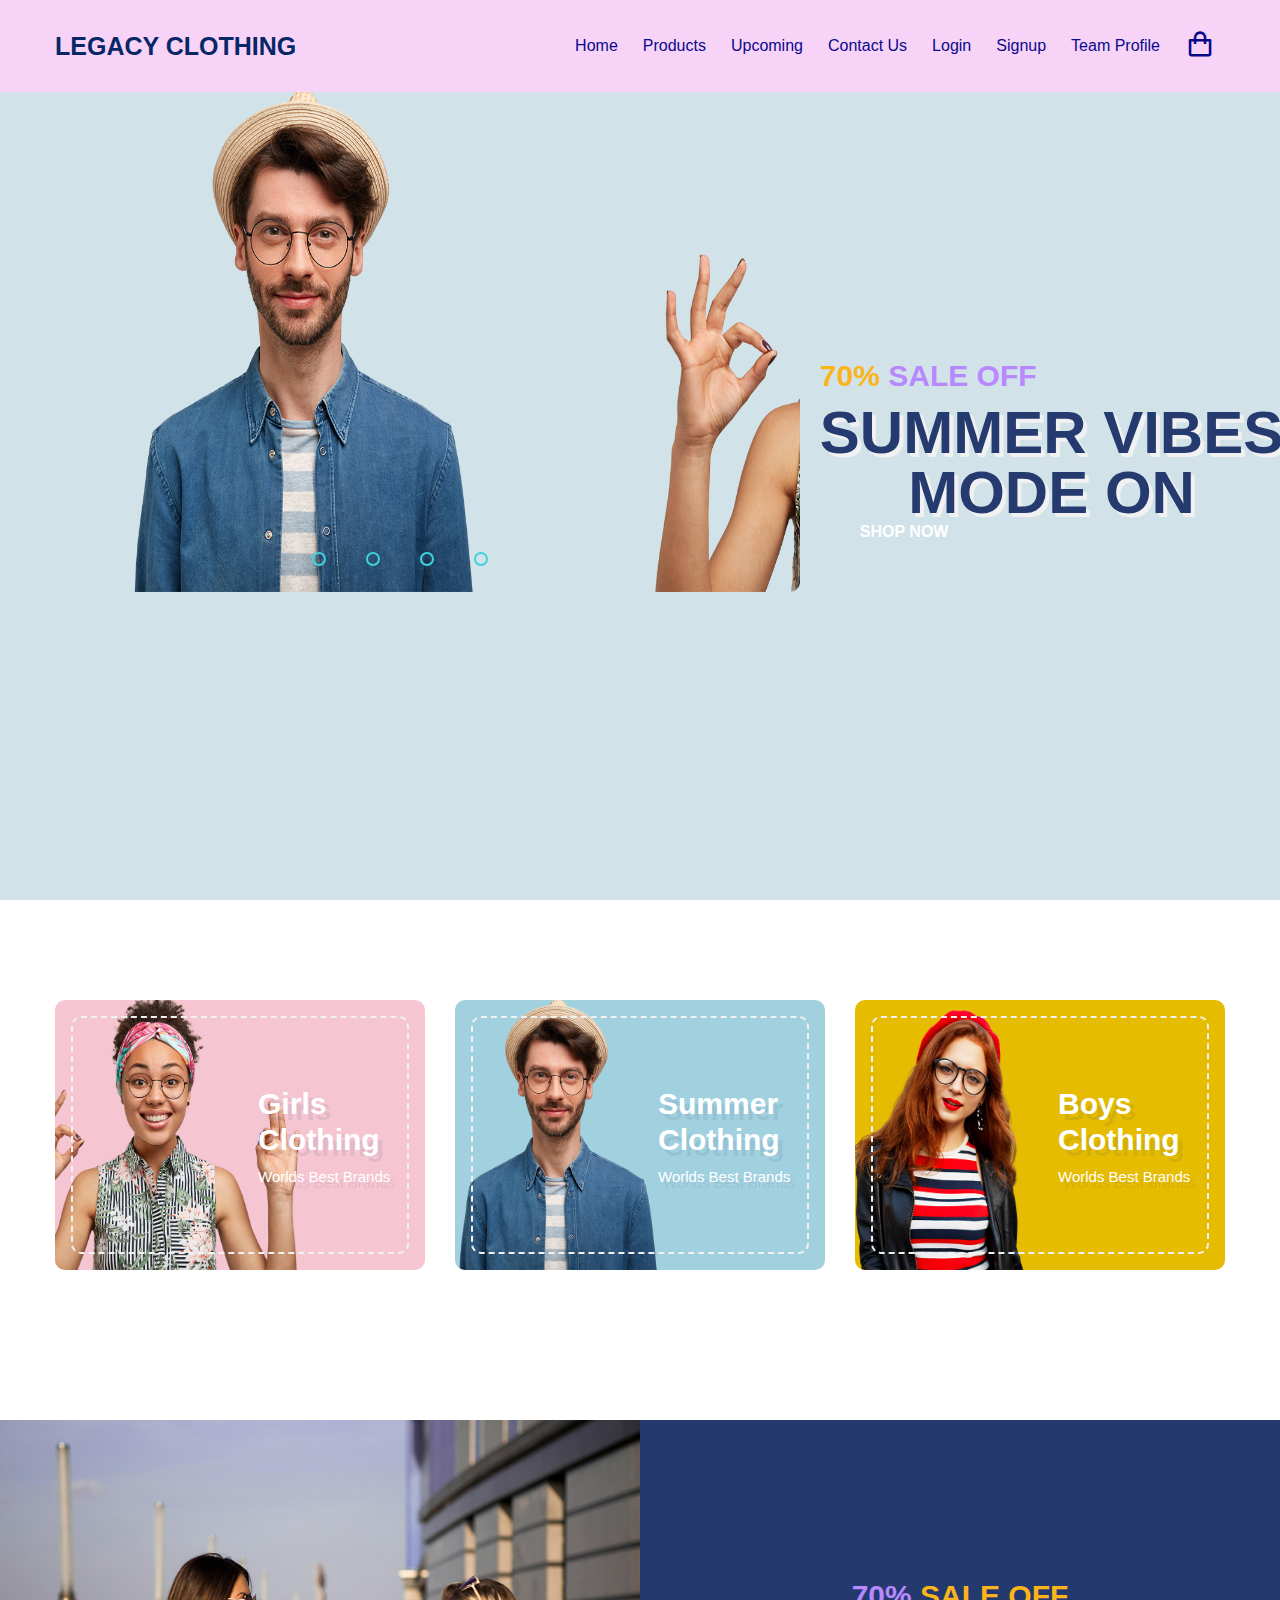
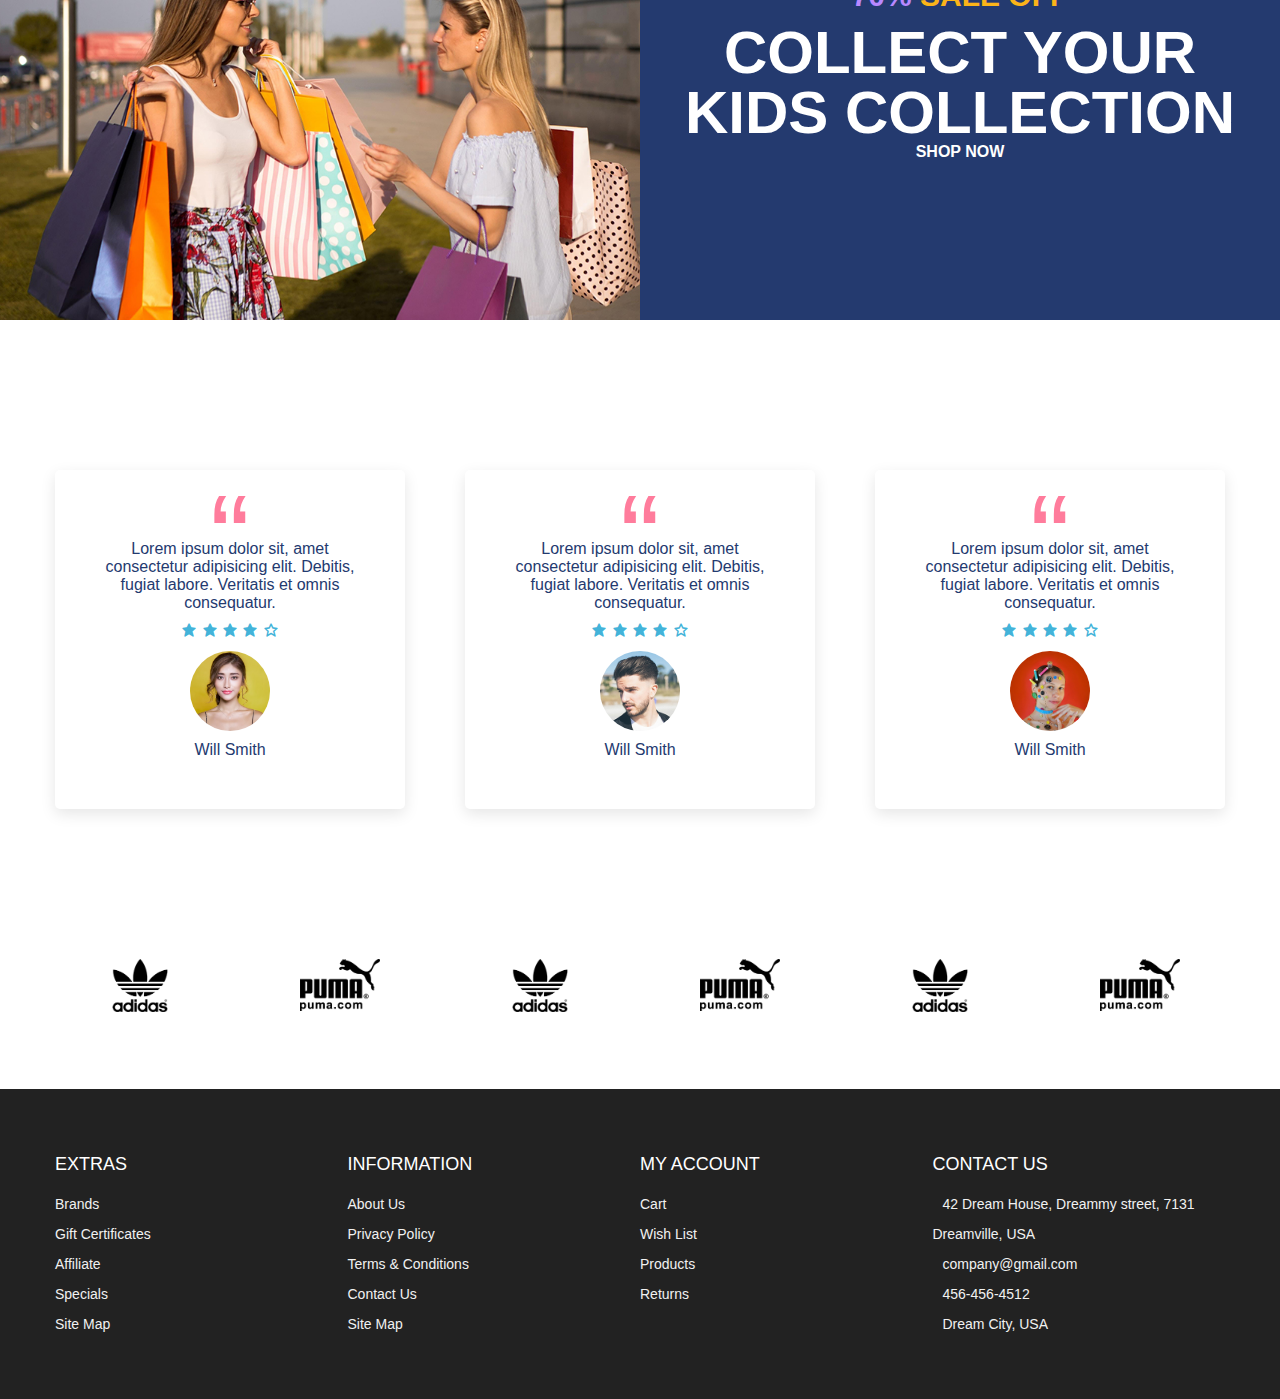
<file: index.html>
<!DOCTYPE html>
<html lang="en">

<head>
  <meta charset="UTF-8" />
  <meta name="viewport" content="width=device-width, initial-scale=1.0" />
  <!-- Favicon -->
  <link rel="shortcut icon" href="./images/favicon.ico" type="image/x-icon">
  <!-- Box icons -->
  <link rel="stylesheet" href="https://cdn.jsdelivr.net/npm/boxicons@latest/css/boxicons.min.css" />

  <!-- Custom StyleSheet -->
  <link rel="stylesheet" href="./css/styles.css" />

  <!-- Custom Script -->
  <title> Legacy Clothing </title>
  <script src="./js/contact_us.js"></script>
    <script src="./js/index.js"></script>
    <script src="./js/upcoming.js"></script>
    <script src="./js/login.js"></script>
     <script src="./js/signup.js"></script>
      <script src="./js/cart.js"></script>
</head>


<body>
  <!-- Header -->
  <header id="home" class="header">
    <!-- Navigation -->
    <nav class="nav">
      <div class="navigation container">
        <div class="logo">
          <h1>Legacy Clothing</h1>
        </div>

        <div class="menu">
          <div class="top-nav">
            <div class="logo">
              <h1>Codevo</h1>
            </div>
            <div class="close">
              <i class="bx bx-x"></i>
            </div>
          </div>

          <ul class="nav-list">
            <li class="nav-item">
              <a href="index.html" class="nav-link scroll-link">Home</a>
            </li>
            <li class="nav-item">
              <a href="product.html" class="nav-link">Products</a>
            </li>
            <li class="nav-item">
              <a href="upcoming.html" class="nav-link">Upcoming</a>
            </li>
            <li class="nav-item">
              <a href="contact_us.html" class="nav-link">Contact Us</a>
            </li>
            <li class="nav-item">
              <a href="login.html" class="nav-link">Login</a>
            </li>
            <li class="nav-item">
              <a href="signup.html" class="nav-link">Signup</a>
               <li class="nav-item">
              <a href="team.html" class="nav-link">Team Profile</a>
            </li>
            </li>
            <li class="nav-item">
              <a href="cart.html" class="nav-link icon"><i class="bx bx-shopping-bag"></i></a>
            </li>
            
            

          </ul>
        </div>

        <a href="cart.html" class="cart-icon">
          <i class="bx bx-shopping-bag"></i>
        </a>

        <div class="hamburger">
          <i class="bx bx-menu"></i>
        </div>
      </div>
    </nav>

      <nav class="nav-menu">
      <div class="navbar">
        <div class="container nav-container">
            <input class="checkbox" type="checkbox" name="" id="" />
            <div class="hamburger-lines">
              <span class="line line1"></span>
              <span class="line line2"></span>
              <span class="line line3"></span>
            </div>  
          <div class="logo">
           
          </div>
          <div class="menu-items">
            <li><a href="index.html">Home</a></li>
            <li><a href="product.html">Products</a></li>
            <li><a href="upcoming.html">Upcoming</a></li>
            <li><a href="contact_us.html">Contact Us</a></li>
            <li><a href="login.html">Login</a></li>
            <li><a href="signup.html">Signup</a></li>
            <li><a href="team.html">Team Profile</a></li>
          </div>
        </div>
      </div>
    </nav>

    <!-- Hero -->


    <div class="slider">
      <div class="slides">
        <!--radio buttons start-->
        <input type="radio" name="radio-btn" id="radio1">
        <input type="radio" name="radio-btn" id="radio2">
        <input type="radio" name="radio-btn" id="radio3">
        <input type="radio" name="radio-btn" id="radio4">
        <!--radio buttons end-->
        <!--slide images start-->
        <div class="slide first">
          <img src="./images/banner.png" alt="">
        </div>
        <div class="slide">
          <img src="./images/advert1.png" alt="">
        </div>
        <div class="slide">
          <img src="./images/advert3.png" alt="">
        </div>
        <div class="slide">
          <img src="./images/test.jpg" alt="">
        </div>
        <!--slide images end-->
        <!--automatic navigation start-->
        <div class="navigation-auto">
          <div class="auto-btn1"></div>
          <div class="auto-btn2"></div>
          <div class="auto-btn3"></div>
          <div class="auto-btn4"></div>
        </div>
        <!--automatic navigation end-->
      </div>
      <!--manual navigation start-->
      <div class="navigation-manual">
        <label for="radio1" class="manual-btn"></label>
        <label for="radio2" class="manual-btn"></label>
        <label for="radio3" class="manual-btn"></label>
        <label for="radio4" class="manual-btn"></label>
      </div>
      <!--manual navigation end-->
    </div>




    <div class="hero-content">
      <h2><span class="discount">70% </span> SALE OFF</h2>
      <h1>
        <span>Summer Vibes</span>
        <span>mode on</span>
      </h1>
      <a class="btn" href="product.html">shop now</a>
    </div>
  </header>

  <!-- Main -->
  <main>
    <section class="advert section">
      <div class="advert-center container">
        <div class="advert-box">
          <div class="dotted">
            <div class="content">
              <h2>
                Girls <br />
                Clothing
              </h2>
              <h4>Worlds Best Brands</h4>
            </div>
          </div>
          <img src="./images/advert1.png" alt="">
        </div>

        <div class="advert-box">
          <div class="dotted">
            <div class="content">
              <h2>
                Summer <br />
                Clothing
              </h2>
              <h4>Worlds Best Brands</h4>
            </div>
          </div>
          <img src="./images/advert2.png" alt="">
        </div>

        <div class="advert-box">
          <div class="dotted">
            <div class="content">
              <h2>
                Boys <br />
                Clothing
              </h2>
              <h4>Worlds Best Brands</h4>
            </div>
          </div>
          <img src="./images/advert3.png" alt="">
        </div>
      </div>
    </section>



    <!-- Product Banner -->
    <section class="section">
      <div class="product-banner">
        <div class="left">
          <img src="./images/test.jpg" alt="" />
        </div>
        <div class="right">
          <div class="content">
            <h2><span class="discount">70% </span> SALE OFF</h2>
            <h1>
              <span>Collect Your</span>
              <span>Kids Collection</span>
            </h1>
            <a class="btn" href="product.html">shop now</a>
          </div>
        </div>
      </div>
    </section>

    <!-- Testimonials -->
    <section class="section">
      <div class="testimonial-center container">
        <div class="testimonial">
          <span>&ldquo;</span>
          <p>
            Lorem ipsum dolor sit, amet consectetur adipisicing elit. Debitis,
            fugiat labore. Veritatis et omnis consequatur.
          </p>
          <div class="rating">
            <i class="bx bxs-star"></i>
            <i class="bx bxs-star"></i>
            <i class="bx bxs-star"></i>
            <i class="bx bxs-star"></i>
            <i class="bx bx-star"></i>
          </div>
          <div class="img-cover">
            <img src="./images/profile1.jpg" alt="" />
          </div>
          <h4>Will Smith</h4>
        </div>
        <div class="testimonial">
          <span>&ldquo;</span>
          <p>
            Lorem ipsum dolor sit, amet consectetur adipisicing elit. Debitis,
            fugiat labore. Veritatis et omnis consequatur.
          </p>
          <div class="rating">
            <i class="bx bxs-star"></i>
            <i class="bx bxs-star"></i>
            <i class="bx bxs-star"></i>
            <i class="bx bxs-star"></i>
            <i class="bx bx-star"></i>
          </div>
          <div class="img-cover">
            <img src="./images/profile2.jpg" alt="" />
          </div>
          <h4>Will Smith</h4>
        </div>
        <div class="testimonial">
          <span>&ldquo;</span>
          <p>
            Lorem ipsum dolor sit, amet consectetur adipisicing elit. Debitis,
            fugiat labore. Veritatis et omnis consequatur.
          </p>
          <div class="rating">
            <i class="bx bxs-star"></i>
            <i class="bx bxs-star"></i>
            <i class="bx bxs-star"></i>
            <i class="bx bxs-star"></i>
            <i class="bx bx-star"></i>
          </div>
          <div class="img-cover">
            <img src="./images/profile3.jpg" alt="" />
          </div>
          <h4>Will Smith</h4>
        </div>
      </div>
    </section>

    <!-- Brands -->
    <section class="section">
      <div class="brands-center container">
        <div class="brand">
          <img src="./images/brand1.png" alt="" />
        </div>
        <div class="brand">
          <img src="./images/brand2.png" alt="" />
        </div>
        <div class="brand">
          <img src="./images/brand1.png" alt="" />
        </div>
        <div class="brand">
          <img src="./images/brand2.png" alt="" />
        </div>
        <div class="brand">
          <img src="./images/brand1.png" alt="" />
        </div>
        <div class="brand">
          <img src="./images/brand2.png" alt="" />
        </div>
      </div>
    </section>
  </main>

  <!-- Footer -->
  <footer id="footer" class="section footer">
    <div class="container">
      <div class="footer-container">
        <div class="footer-center">
          <h3>EXTRAS</h3>
          <a href="#">Brands</a>
          <a href="#">Gift Certificates</a>
          <a href="#">Affiliate</a>
          <a href="#">Specials</a>
          <a href="#">Site Map</a>
        </div>
        <div class="footer-center">
          <h3>INFORMATION</h3>
          <a href="#">About Us</a>
          <a href="#">Privacy Policy</a>
          <a href="#">Terms & Conditions</a>
          <a href="#">Contact Us</a>
          <a href="#">Site Map</a>
        </div>
        <div class="footer-center">
          <h3>MY ACCOUNT</h3>
          <!-- <a href="#">My Account</a> -->
          <a href="cart.html">Cart</a>
          <a href="cart.html">Wish List</a>
          <a href="product.html">Products</a>
          <a href="index.html">Returns</a>
        </div>
        <div class="footer-center">
          <h3>CONTACT US</h3>
          <div>
            <span>
              <i class="fas fa-map-marker-alt"></i>
            </span>
            42 Dream House, Dreammy street, 7131 Dreamville, USA
          </div>
          <div>
            <span>
              <i class="far fa-envelope"></i>
            </span>
            company@gmail.com
          </div>
          <div>
            <span>
              <i class="fas fa-phone"></i>
            </span>
            456-456-4512
          </div>
          <div>
            <span>
              <i class="far fa-paper-plane"></i>
            </span>
            Dream City, USA
          </div>
        </div>
      </div>
    </div>
    </div>
  </footer>
  <!-- End Footer -->


</body>

</html>
</file>
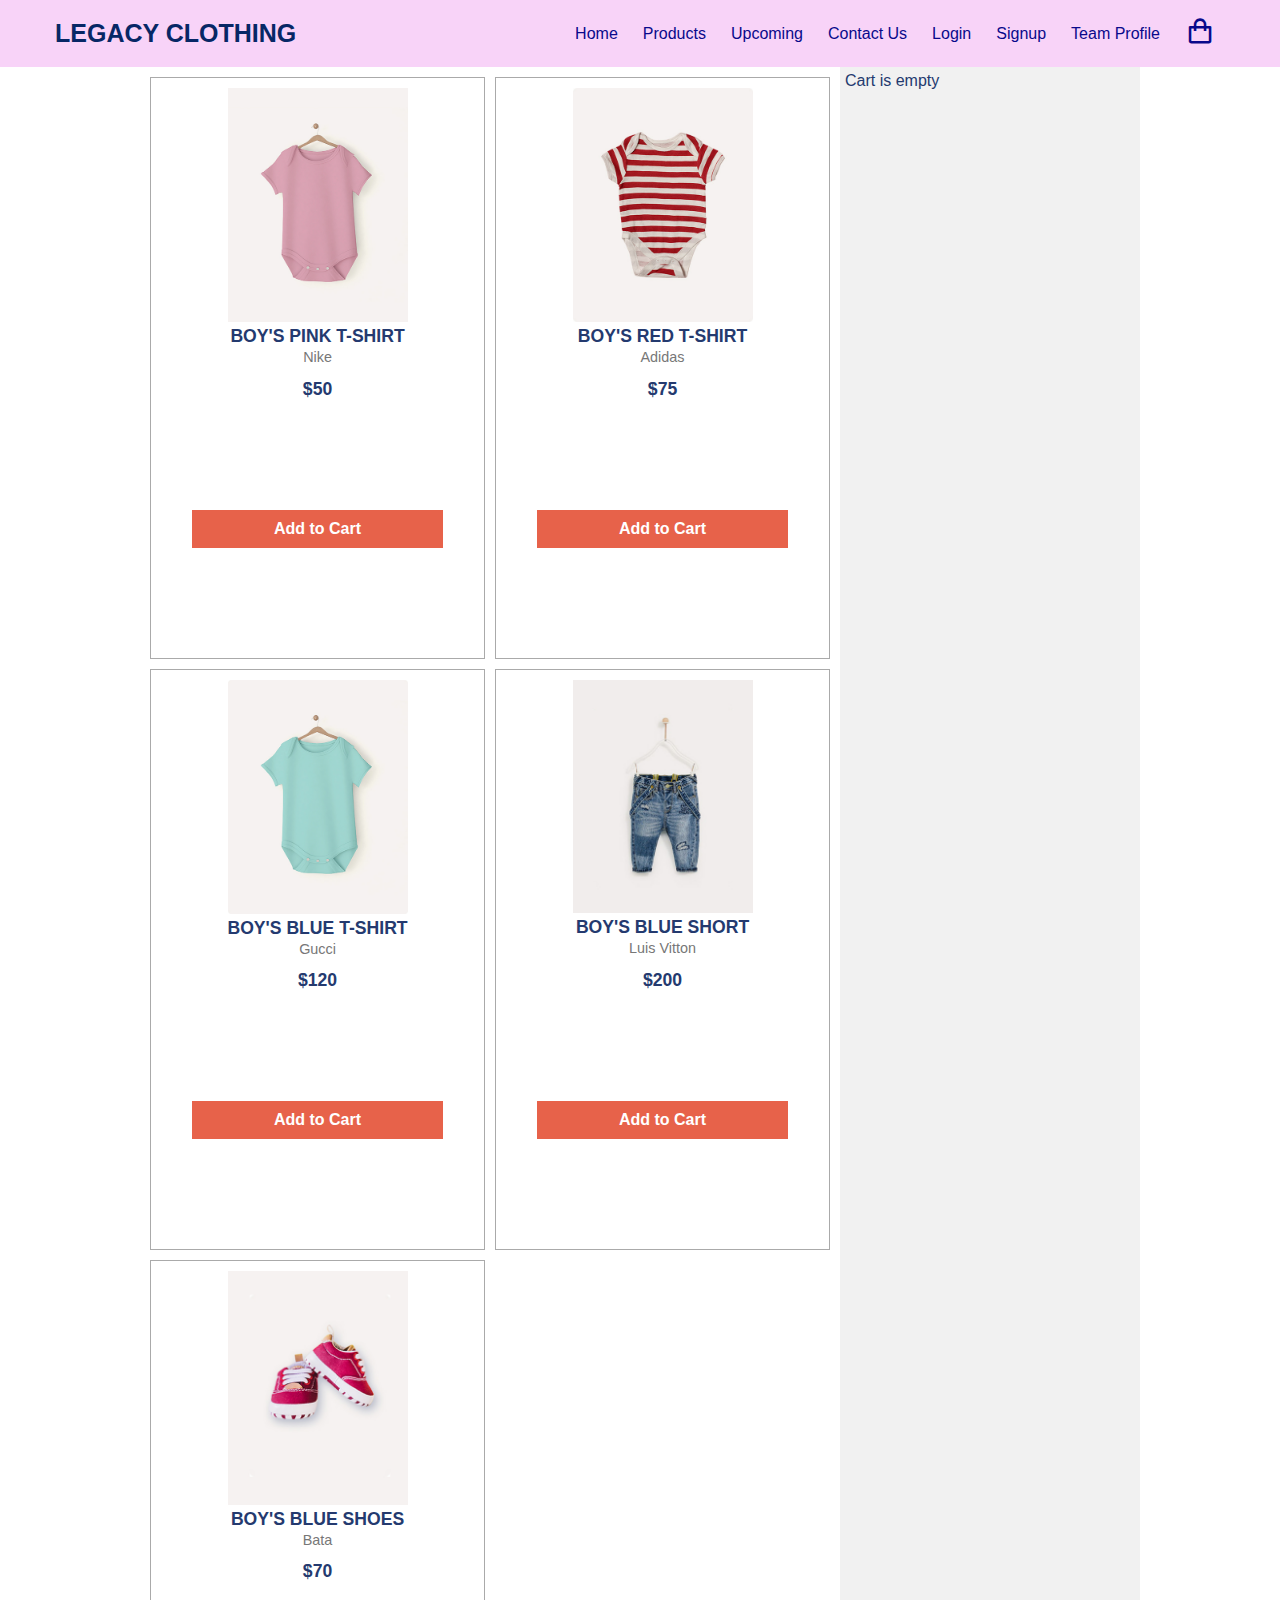
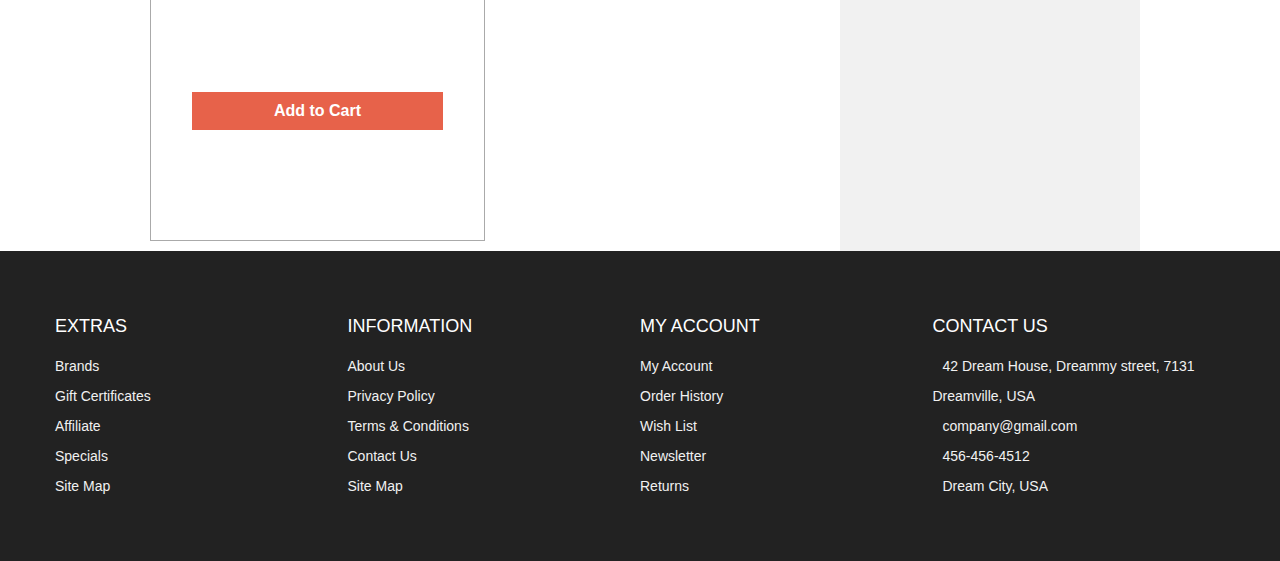
<file: cart.html>
<!DOCTYPE html>
<html lang="en">

<head>
  <meta charset="UTF-8" />
  <meta name="viewport" content="width=device-width, initial-scale=1.0" />
  <!-- Favicon -->
  <link rel="shortcut icon" href="./images/favicon.ico" type="image/x-icon">

  <!-- Box icons -->
  <link rel="stylesheet" href="https://cdn.jsdelivr.net/npm/boxicons@latest/css/boxicons.min.css" />

  <!-- Custom StyleSheet -->
  <title>Your Cart</title>
  <link rel="stylesheet" href="./css/styles.css" />
  <script src="./js/contact_us.js"></script>
    <script src="./js/index.js"></script>
    <script src="./js/upcoming.js"></script>
    <script src="./js/login.js"></script>
     <script src="./js/signup.js"></script>
      <script src="./js/cart.js"></script>

</head>

<body>
  <!-- Navigation -->
  <nav class="nav">
    <div class="navigation container">
      <div class="logo">
        <h1>Legacy Clothing</h1>
      </div>

      <div class="menu">
        <div class="top-nav">
          <div class="logo">
            <h1>Legacy</h1>
          </div>
          <div class="close">
            <i class="bx bx-x"></i>
          </div>
        </div>

        <ul class="nav-list">
          <li class="nav-item">
            <a href="index.html" class="nav-link">Home</a>
          </li>
          <li class="nav-item">
            <a href="product.html" class="nav-link">Products</a>
          </li>
          <li class="nav-item">
            <a href="upcoming.html" class="nav-link">Upcoming</a>
          </li>
          <li class="nav-item">
            <a href="contact_us.html" class="nav-link">Contact Us</a>
          </li><li class="nav-item">
            <a href="login.html" class="nav-link">Login</a>
          </li>
          <li class="nav-item">
            <a href="signup.html" class="nav-link">Signup</a>
          </li>
           <li class="nav-item">
              <a href="team.html" class="nav-link">Team Profile</a>
            </li>

          <li class="nav-item">
            <a href="cart.html" class="nav-link icon"><i class="bx bx-shopping-bag"></i></a>
          </li>
        </ul>
      </div>

      <a href="cart.html" class="cart-icon">
        <i class="bx bx-shopping-bag"></i>
      </a>

      <div class="hamburger">
        <i class="bx bx-menu"></i>
      </div>
    </div>
  </nav>

  <nav class="nav-menu">
      <div class="navbar">
        <div class="container nav-container">
            <input class="checkbox" type="checkbox" name="" id="" />
            <div class="hamburger-lines">
              <span class="line line1"></span>
              <span class="line line2"></span>
              <span class="line line3"></span>
            </div>  
          <div class="logo">
           
          </div>
          <div class="menu-items">
            <li><a href="index.html">Home</a></li>
            <li><a href="product.html">Products</a></li>
            <li><a href="upcoming.html">Upcoming</a></li>
            <li><a href="contact_us.html">Contact Us</a></li>
            <li><a href="login.html">Login</a></li>
            <li><a href="signup.html">Signup</a></li>
            <li><a href="team.html">Team Profile</a></li>
          </div>
        </div>
      </div>
    </nav>

  <div id="cart-wrap">
    <!-- (B) PRODUCTS LIST -->
    <div id="cart-products"></div>

    <!-- (C) CURRENT CART -->
    <div id="cart-items"></div>
  </div>



  <!-- Footer -->
  <footer id="footer" class="section footer">
    <div class="container">
      <div class="footer-container">
        <div class="footer-center">
          <h3>EXTRAS</h3>
          <a href="#">Brands</a>
          <a href="#">Gift Certificates</a>
          <a href="#">Affiliate</a>
          <a href="#">Specials</a>
          <a href="#">Site Map</a>
        </div>
        <div class="footer-center">
          <h3>INFORMATION</h3>
          <a href="#">About Us</a>
          <a href="#">Privacy Policy</a>
          <a href="#">Terms & Conditions</a>
          <a href="#">Contact Us</a>
          <a href="#">Site Map</a>
        </div>
        <div class="footer-center">
          <h3>MY ACCOUNT</h3>
          <a href="#">My Account</a>
          <a href="#">Order History</a>
          <a href="#">Wish List</a>
          <a href="#">Newsletter</a>
          <a href="#">Returns</a>
        </div>
        <div class="footer-center">
          <h3>CONTACT US</h3>
          <div>
            <span>
              <i class="fas fa-map-marker-alt"></i>
            </span>
            42 Dream House, Dreammy street, 7131 Dreamville, USA
          </div>
          <div>
            <span>
              <i class="far fa-envelope"></i>
            </span>
            company@gmail.com
          </div>
          <div>
            <span>
              <i class="fas fa-phone"></i>
            </span>
            456-456-4512
          </div>
          <div>
            <span>
              <i class="far fa-paper-plane"></i>
            </span>
            Dream City, USA
          </div>
        </div>
      </div>
    </div>
    </div>
  </footer>
  <!-- End Footer -->


</body>

</html>
</file>
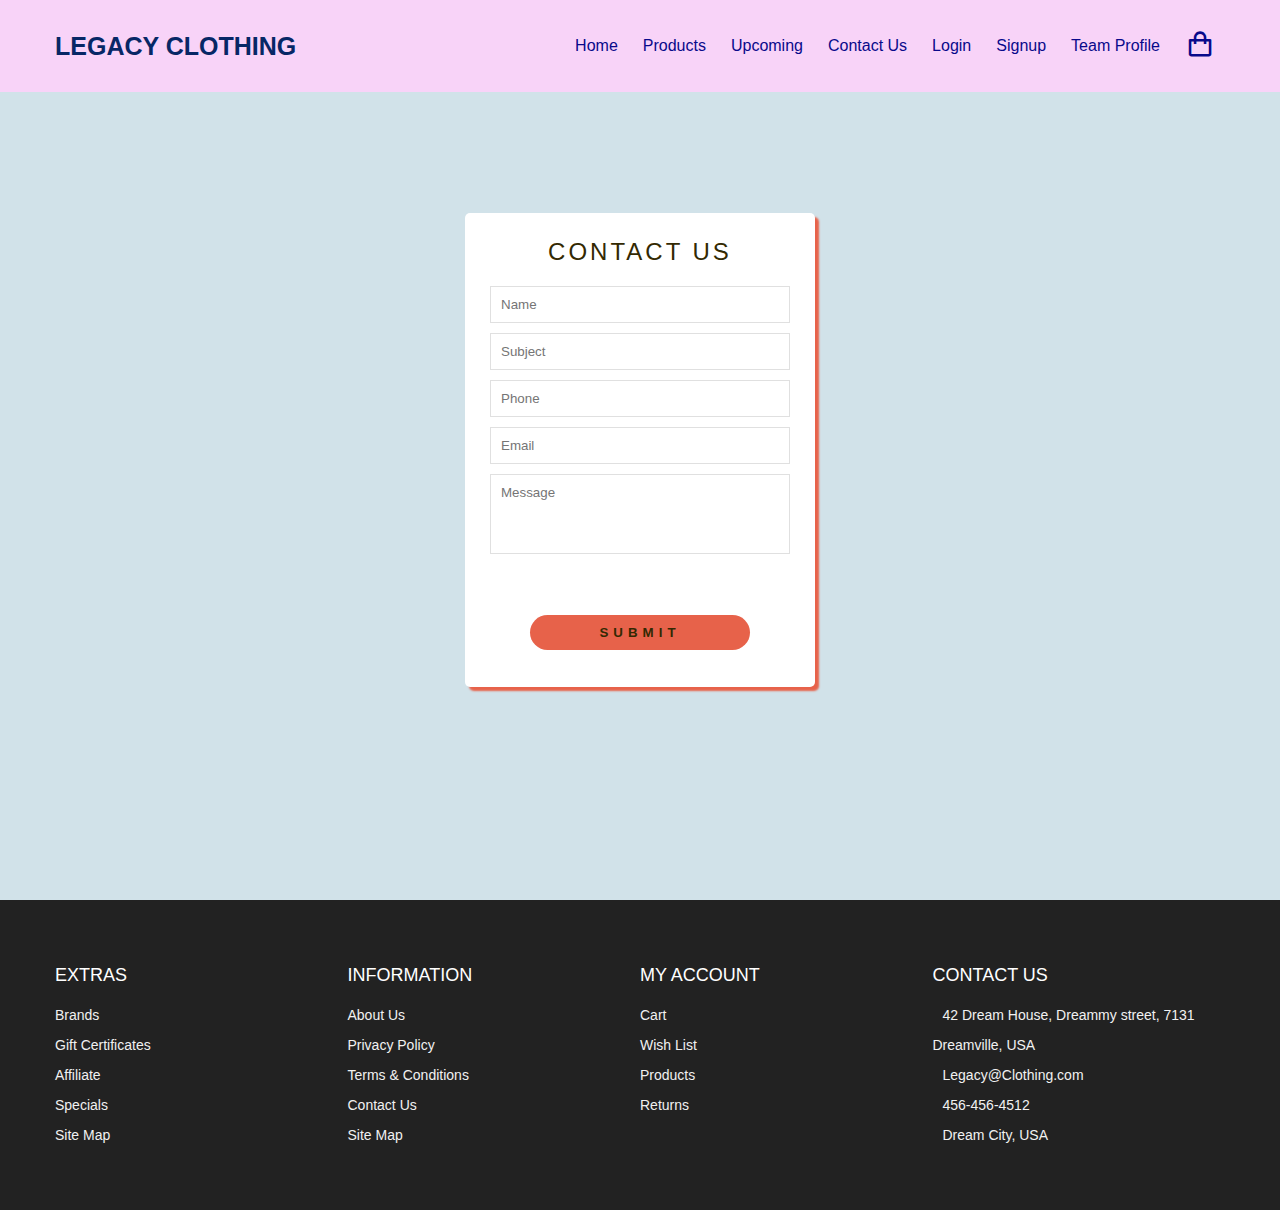
<file: contact_us.html>
<!DOCTYPE html>
<html lang="en">

<head>
    <meta charset="UTF-8" />
    <meta name="viewport" content="width=device-width, initial-scale=1.0" />
    <!-- Favicon -->
    <link rel="shortcut icon" href="./images/favicon.ico" type="image/x-icon">
    <!-- Box icons -->
    <link rel="stylesheet" href="https://cdn.jsdelivr.net/npm/boxicons@latest/css/boxicons.min.css" />

    <!-- Custom StyleSheet -->
    <link rel="stylesheet" href="./css/styles.css" />

    <!-- Custom Script -->
    <title> Legacy Clothing </title>
   <script src="./js/contact_us.js"></script>
    <script src="./js/index.js"></script>
    <script src="./js/upcoming.js"></script>
    <script src="./js/login.js"></script>
     <script src="./js/signup.js"></script>
      <script src="./js/cart.js"></script>
</head>


<body>
    <!-- Header -->
    <header id="home" class="header">
        <!-- Navigation -->
        <nav class="nav">
            <div class="navigation container">
                <div class="logo">
                    <h1>Legacy Clothing</h1>
                </div>

                <div class="menu">
                    <div class="top-nav">
                        <div class="logo">
                            <h1>Legacy</h1>
                        </div>
                        <div class="close">
                            <i class="bx bx-x"></i>
                        </div>
                    </div>

                    <ul class="nav-list">
                        <li class="nav-item">
                            <a href="index.html" class="nav-link scroll-link">Home</a>
                        </li>
                        <li class="nav-item">
                            <a href="product.html" class="nav-link">Products</a>
                        </li>
                        <li class="nav-item">
                            <a href="upcoming.html" class="nav-link">Upcoming</a>
                        </li>
                        <li class="nav-item">
                            <a href="contact_us.html" class="nav-link">Contact Us</a>
                        </li>
                        <li class="nav-item">
                            <a href="login.html" class="nav-link">Login</a>
                          </li>
                          <li class="nav-item">
                            <a href="signup.html" class="nav-link">Signup</a>
                          </li>
                           <li class="nav-item">
              <a href="team.html" class="nav-link">Team Profile</a>
            </li>
                        <li class="nav-item">
                            <a href="cart.html" class="nav-link icon"><i class="bx bx-shopping-bag"></i></a>
                        </li>

                    </ul>
                </div>

                <a href="cart.html" class="cart-icon">
                    <i class="bx bx-shopping-bag"></i>
                </a>

                <div class="hamburger">
                    <i class="bx bx-menu"></i>
                </div>
            </div>
        </nav>
        <nav class="nav-menu">
      <div class="navbar">
        <div class="container nav-container">
            <input class="checkbox" type="checkbox" name="" id="" />
            <div class="hamburger-lines">
              <span class="line line1"></span>
              <span class="line line2"></span>
              <span class="line line3"></span>
            </div>  
          <div class="logo">
           
          </div>
          <div class="menu-items">
            <li><a href="index.html">Home</a></li>
            <li><a href="product.html">Products</a></li>
            <li><a href="upcoming.html">Upcoming</a></li>
            <li><a href="contact_us.html">Contact Us</a></li>
            <li><a href="login.html">Login</a></li>
            <li><a href="signup.html">Signup</a></li>
            <li><a href="team.html">Team Profile</a></li>
          </div>
        </div>
      </div>
    </nav>

        <div class="wrapper">
            <h2>Contact us</h2>
            <div id="error_message">
               
            </div>
            <form action="response.html" method="get" name="reservation_form" id="myform" onsubmit = "return validate();">
              <div class="input_field">
                  <input type="text" placeholder="Name" id="name">
              </div>
              <div class="input_field">
                  <input type="text" placeholder="Subject" id="subject">
              </div>
              <div class="input_field">
                  <input type="text" placeholder="Phone" id="phone">
              </div>
              <div class="input_field">
                  <input type="text" placeholder="Email" id="email">
              </div>
              <div class="input_field">
                  <textarea placeholder="Message" id="message"></textarea>
              </div>

              
              <div class="btn">
                  <input type="submit">
              </div>
            </form>
          </div>
    </header>

    <!-- Main -->
    <main>

    </main>

    <!-- Footer -->
    <footer id="footer" class="section footer">
        <div class="container">
            <div class="footer-container">
                <div class="footer-center">
                    <h3>EXTRAS</h3>
                    <a href="#">Brands</a>
                    <a href="#">Gift Certificates</a>
                    <a href="#">Affiliate</a>
                    <a href="#">Specials</a>
                    <a href="#">Site Map</a>
                </div>
                <div class="footer-center">
                    <h3>INFORMATION</h3>
                    <a href="#">About Us</a>
                    <a href="#">Privacy Policy</a>
                    <a href="#">Terms & Conditions</a>
                    <a href="#">Contact Us</a>
                    <a href="#">Site Map</a>
                </div>
                <div class="footer-center">
                    <h3>MY ACCOUNT</h3>
                    <a href="cart.html">Cart</a>
                    <a href="cart.html">Wish List</a>
                    <a href="product.html">Products</a>
                    <a href="index.html">Returns</a>
                </div>
                <div class="footer-center">
                    <h3>CONTACT US</h3>
                    <div>
                        <span>
                            <i class="fas fa-map-marker-alt"></i>
                        </span>
                        42 Dream House, Dreammy street, 7131 Dreamville, USA
                    </div>
                    <div>
                        <span>
                            <i class="far fa-envelope"></i>
                        </span>
                        Legacy@Clothing.com
                    </div>
                    <div>
                        <span>
                            <i class="fas fa-phone"></i>
                        </span>
                        456-456-4512
                    </div>
                    <div>
                        <span>
                            <i class="far fa-paper-plane"></i>
                        </span>
                        Dream City, USA
                    </div>
                </div>
            </div>
        </div>
        </div>
    </footer>
    <!-- End Footer -->


</body>

</html>
</file>
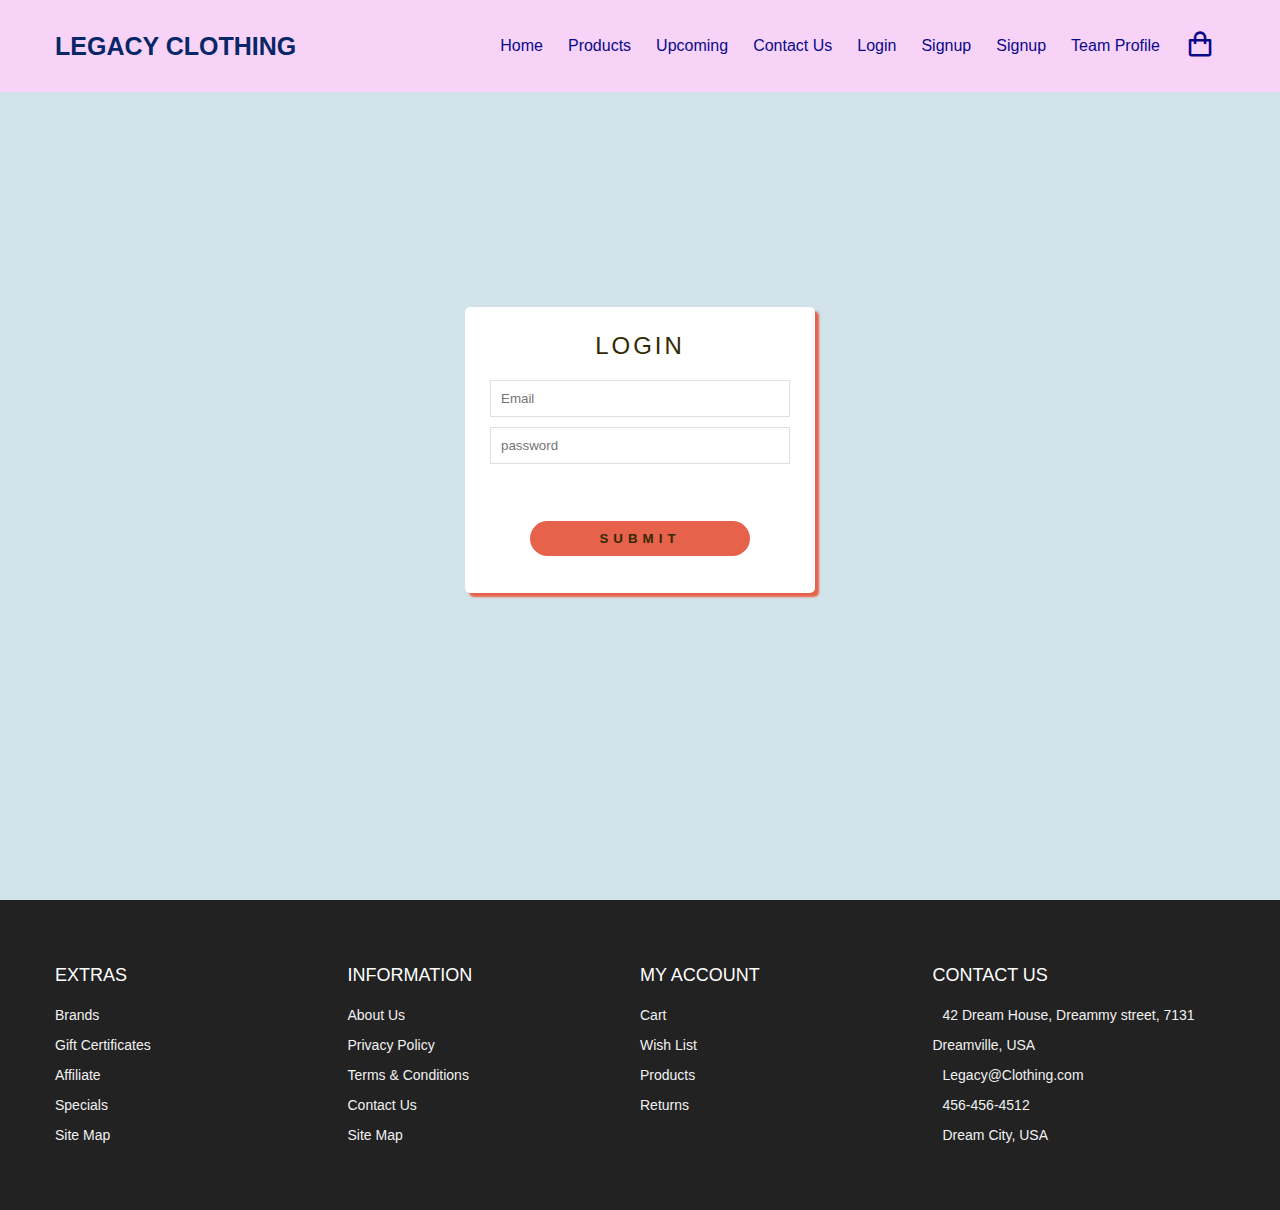
<file: login.html>
<!DOCTYPE html>
<html lang="en">

<head>
    <meta charset="UTF-8" />
    <meta name="viewport" content="width=device-width, initial-scale=1.0" />
    <!-- Favicon -->
    <link rel="shortcut icon" href="./images/favicon.ico" type="image/x-icon">
    <!-- Box icons -->
    <link rel="stylesheet" href="https://cdn.jsdelivr.net/npm/boxicons@latest/css/boxicons.min.css" />

    <!-- Custom StyleSheet -->
    <link rel="stylesheet" href="./css/styles.css" />

    <!-- Custom Script -->
    <title> Legacy Clothing </title>
    <script src="./js/contact_us.js"></script>
    <script src="./js/index.js"></script>
    <script src="./js/cart.js"></script>
    <script src="./js/upcoming.js"></script>
     <script src="./js/signup.js"></script>
    <script src="./js/login.js"></script>
</head>


<body>
    <!-- Header -->
    <header id="home" class="header">
        <!-- Navigation -->
        <nav class="nav">
            <div class="navigation container">
                <div class="logo">
                    <h1>Legacy Clothing</h1>
                </div>

                <div class="menu">
                    <div class="top-nav">
                        <div class="logo">
                            <h1>Legacy</h1>
                        </div>
                        <div class="close">
                            <i class="bx bx-x"></i>
                        </div>
                    </div>

                    <ul class="nav-list">
                        <li class="nav-item">
                            <a href="index.html" class="nav-link scroll-link">Home</a>
                        </li>
                        <li class="nav-item">
                            <a href="product.html" class="nav-link">Products</a>
                        </li>
                        <li class="nav-item">
                            <a href="upcoming.html" class="nav-link">Upcoming</a>
                        </li>
                        <li class="nav-item">
                            <a href="contact_us.html" class="nav-link">Contact Us</a>
                        </li>
                        <li class="nav-item">
                            <a href="login.html" class="nav-link">Login</a>
                          </li>
                          <li class="nav-item">
                            <a href="signup.html" class="nav-link">Signup</a>
                          </li>
                          <li class="nav-item">
                            <a href="team.html" class="nav-link">Signup</a>
                          </li>
                          <li class="nav-item">
              <a href="team.html" class="nav-link">Team Profile</a>
            </li>
                        <li class="nav-item">
                            <a href="cart.html" class="nav-link icon"><i class="bx bx-shopping-bag"></i></a>
                        </li>

                    </ul>
                </div>

                <a href="cart.html" class="cart-icon">
                    <i class="bx bx-shopping-bag"></i>
                </a>

                <div class="hamburger">
                    <i class="bx bx-menu"></i>
                </div>
            </div>
        </nav>

        <nav class="nav-menu">
      <div class="navbar">
        <div class="container nav-container">
            <input class="checkbox" type="checkbox" name="" id="" />
            <div class="hamburger-lines">
              <span class="line line1"></span>
              <span class="line line2"></span>
              <span class="line line3"></span>
            </div>  
          <div class="logo">
           
          </div>
          <div class="menu-items">
            <li><a href="index.html">Home</a></li>
            <li><a href="product.html">Products</a></li>
            <li><a href="upcoming.html">Upcoming</a></li>
            <li><a href="contact_us.html">Contact Us</a></li>
            <li><a href="login.html">Login</a></li>
            <li><a href="signup.html">Signup</a></li>
            <li><a href="team.html">Team Profile</a></li>
          </div>
        </div>
      </div>
    </nav>
        <div class="wrapper">
            <h2>Login</h2>
            <div id="error_message">
               
            </div>
            <form action="response.html" method="get" name="reservation_form" id="myform" onsubmit = "return validate();">
              
              <div class="input_field">
                  <input type="text" placeholder="Email" id="email">
              </div>
              <div class="input_field">
                <input type="text" placeholder="password" id="password">
            </div>
              

              
              <div class="btn">
                  <input type="submit">
              </div>
            </form>
          </div>
    </header>

    <!-- Main -->
    <main>

    </main>

    <!-- Footer -->
    <footer id="footer" class="section footer">
        <div class="container">
            <div class="footer-container">
                <div class="footer-center">
                    <h3>EXTRAS</h3>
                    <a href="#">Brands</a>
                    <a href="#">Gift Certificates</a>
                    <a href="#">Affiliate</a>
                    <a href="#">Specials</a>
                    <a href="#">Site Map</a>
                </div>
                <div class="footer-center">
                    <h3>INFORMATION</h3>
                    <a href="#">About Us</a>
                    <a href="#">Privacy Policy</a>
                    <a href="#">Terms & Conditions</a>
                    <a href="#">Contact Us</a>
                    <a href="#">Site Map</a>
                </div>
                <div class="footer-center">
                    <h3>MY ACCOUNT</h3>
                    <a href="cart.html">Cart</a>
                    <a href="cart.html">Wish List</a>
                    <a href="product.html">Products</a>
                    <a href="index.html">Returns</a>
                </div>
                <div class="footer-center">
                    <h3>CONTACT US</h3>
                    <div>
                        <span>
                            <i class="fas fa-map-marker-alt"></i>
                        </span>
                        42 Dream House, Dreammy street, 7131 Dreamville, USA
                    </div>
                    <div>
                        <span>
                            <i class="far fa-envelope"></i>
                        </span>
                        Legacy@Clothing.com
                    </div>
                    <div>
                        <span>
                            <i class="fas fa-phone"></i>
                        </span>
                        456-456-4512
                    </div>
                    <div>
                        <span>
                            <i class="far fa-paper-plane"></i>
                        </span>
                        Dream City, USA
                    </div>
                </div>
            </div>
        </div>
        </div>
    </footer>
    <!-- End Footer -->


</body>

</html>
</file>
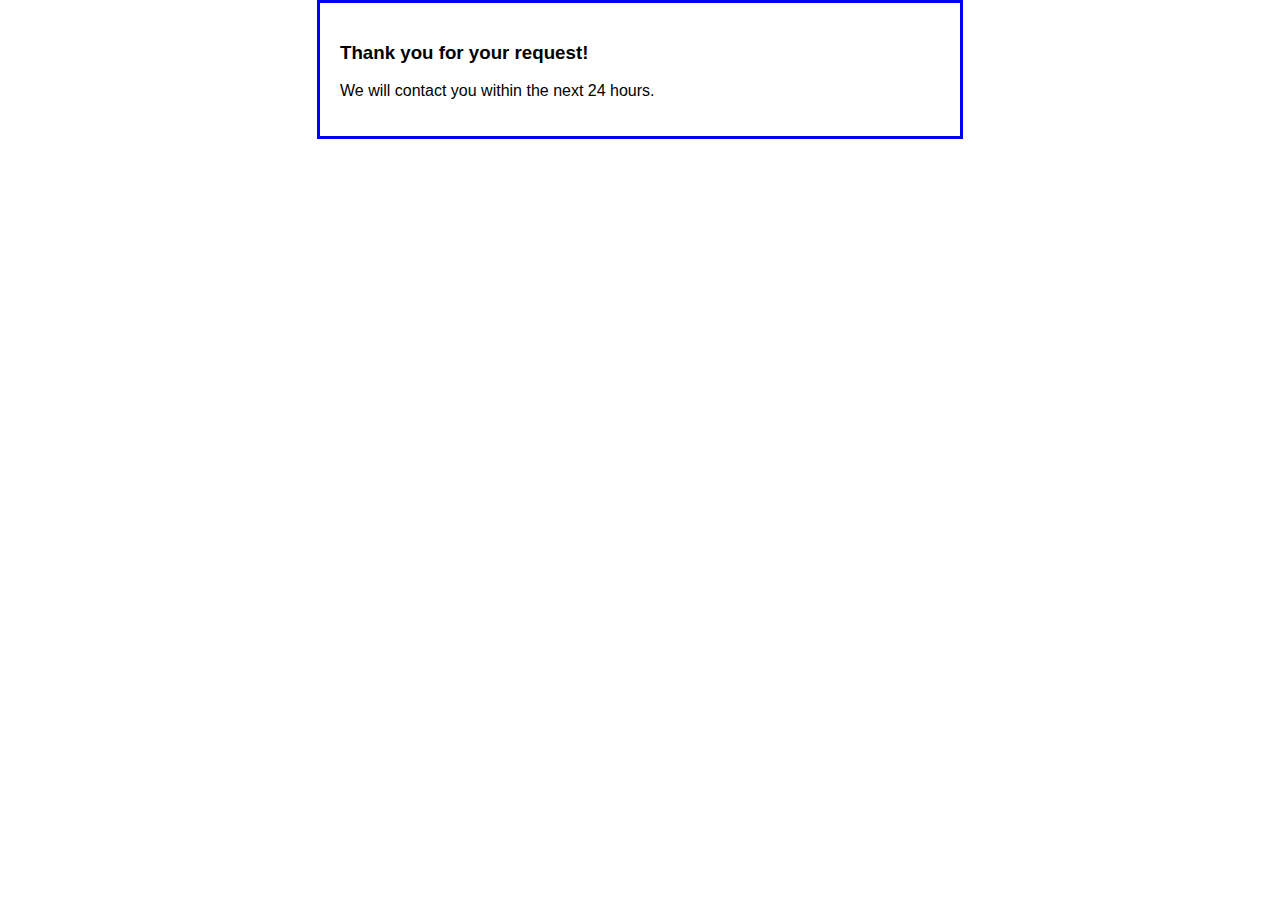
<file: response.html>
<!DOCTYPE html>
<html lang="en">
<head>
	<meta charset="UTF-8">
	<title>Reservation Request</title>
	<style>
    	body {
		    font-family: Arial, Helvetica, sans-serif;
		    background-color: white;
		    margin: 0 auto;
		    width: 600px;
		    border: 3px solid blue;
		    padding: 20px;
		}
	</style>
</head>

<body>
	<main>
	    <h3>Thank you for your request!</h3>
	    <p>We will contact you within the next 24 hours.</p>
	</main>
</body>
</html>
</file>
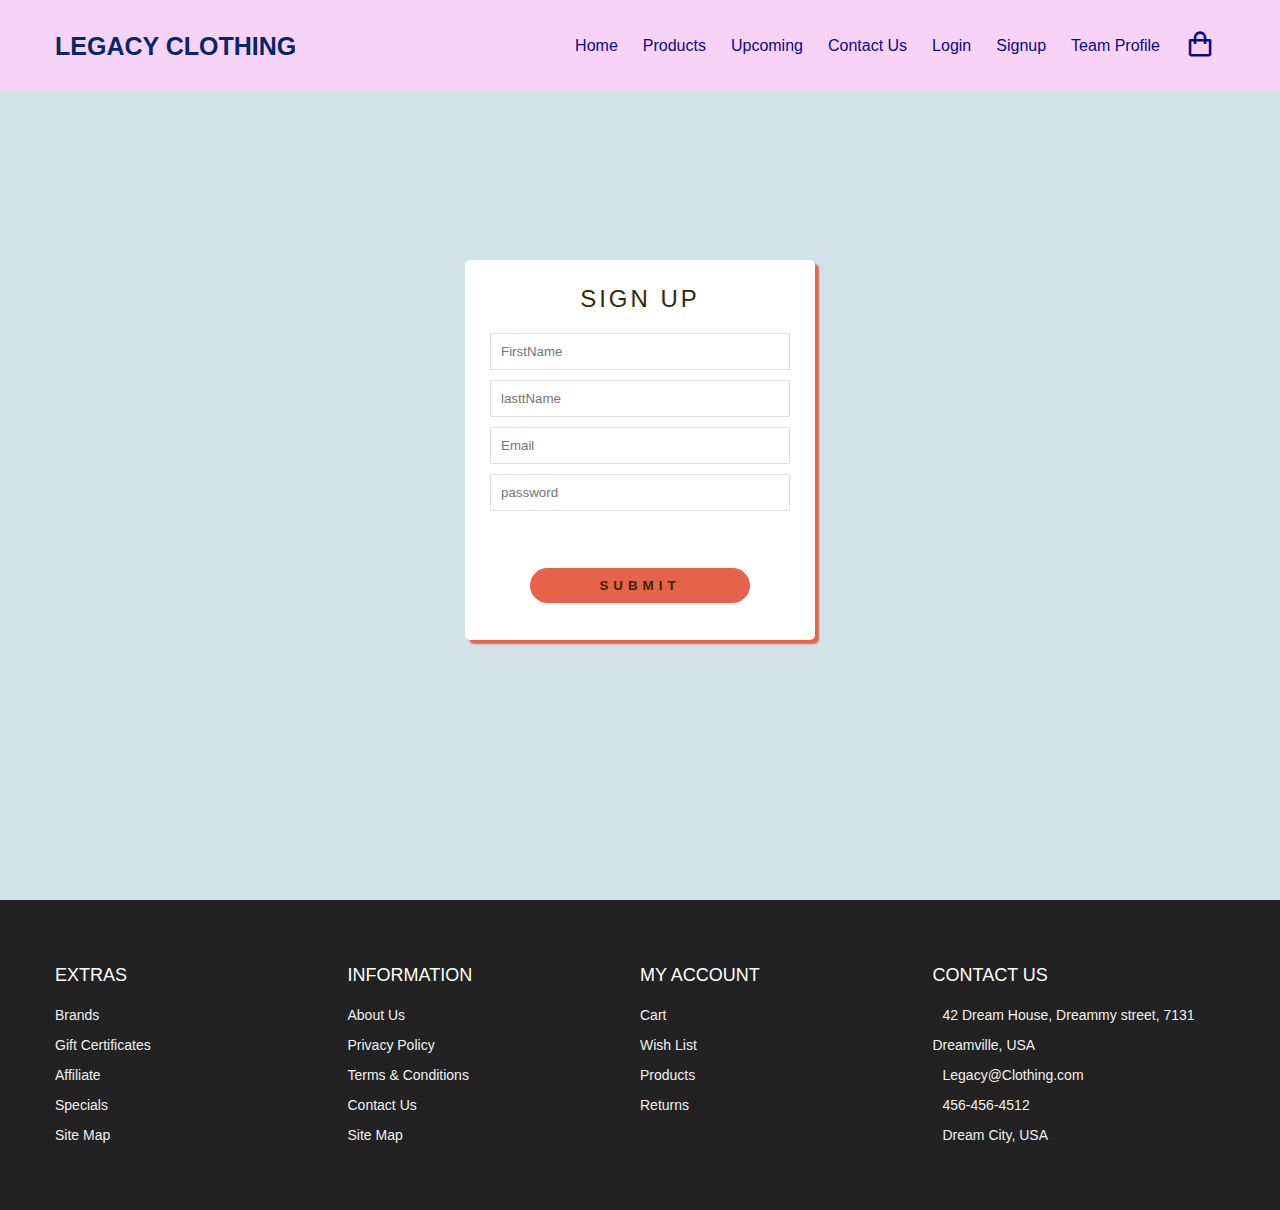
<file: signup.html>
<!DOCTYPE html>
<html lang="en">

<head>
    <meta charset="UTF-8" />
    <meta name="viewport" content="width=device-width, initial-scale=1.0" />
    <!-- Favicon -->
    <link rel="shortcut icon" href="./images/favicon.ico" type="image/x-icon">
    <!-- Box icons -->
    <link rel="stylesheet" href="https://cdn.jsdelivr.net/npm/boxicons@latest/css/boxicons.min.css" />

    <!-- Custom StyleSheet -->
    <link rel="stylesheet" href="./css/styles.css" />

    <!-- Custom Script -->
    <title> Legacy Clothing </title>
    <script src="./js/contact_us.js"></script>
    <script src="./js/index.js"></script>
    <script src="./js/upcoming.js"></script>
    <script src="./js/login.js"></script>
     <script src="./js/signup.js"></script>
      <script src="./js/cart.js"></script>
</head>


<body>
    <!-- Header -->
    <header id="home" class="header">
        <!-- Navigation -->
        <nav class="nav">
            <div class="navigation container">
                <div class="logo">
                    <h1>Legacy Clothing</h1>
                </div>

                <div class="menu">
                    <div class="top-nav">
                        <div class="logo">
                            <h1>Legacy</h1>
                        </div>
                        <div class="close">
                            <i class="bx bx-x"></i>
                        </div>
                    </div>

                    <ul class="nav-list">
                        <li class="nav-item">
                            <a href="index.html" class="nav-link scroll-link">Home</a>
                        </li>
                        <li class="nav-item">
                            <a href="product.html" class="nav-link">Products</a>
                        </li>
                        <li class="nav-item">
                            <a href="upcoming.html" class="nav-link">Upcoming</a>
                        </li>
                        <li class="nav-item">
                            <a href="contact_us.html" class="nav-link">Contact Us</a>
                        </li>
                        <li class="nav-item">
                            <a href="login.html" class="nav-link">Login</a>
                          </li>
                          <li class="nav-item">
                            <a href="signup.html" class="nav-link">Signup</a>
                          </li>
                           <li class="nav-item">
              <a href="team.html" class="nav-link">Team Profile</a>
            </li>
                        <li class="nav-item">
                            <a href="cart.html" class="nav-link icon"><i class="bx bx-shopping-bag"></i></a>
                        </li>

                    </ul>
                </div>

                <a href="cart.html" class="cart-icon">
                    <i class="bx bx-shopping-bag"></i>
                </a>

                <div class="hamburger">
                    <i class="bx bx-menu"></i>
                </div>
            </div>
        </nav>

        <nav class="nav-menu">
      <div class="navbar">
        <div class="container nav-container">
            <input class="checkbox" type="checkbox" name="" id="" />
            <div class="hamburger-lines">
              <span class="line line1"></span>
              <span class="line line2"></span>
              <span class="line line3"></span>
            </div>  
          <div class="logo">
           
          </div>
          <div class="menu-items">
            <li><a href="index.html">Home</a></li>
            <li><a href="product.html">Products</a></li>
            <li><a href="upcoming.html">Upcoming</a></li>
            <li><a href="contact_us.html">Contact Us</a></li>
            <li><a href="login.html">Login</a></li>
            <li><a href="signup.html">Signup</a></li>
            <li><a href="team.html">Team Profile</a></li>
          </div>
        </div>
      </div>
    </nav>

        <div class="wrapper">
            <h2>Sign up</h2>
            <div id="error_message">
               
            </div>
            <form action="response.html" method="get" name="reservation_form" id="myform" onsubmit = "return validate();">
              <div class="input_field">
                  <input type="text" placeholder="FirstName" id="firstname">
              </div>
              <div class="input_field">
                <input type="text" placeholder="lasttName" id="lastname">
            </div>
              <div class="input_field">
                  <input type="text" placeholder="Email" id="email">
              </div>
              <div class="input_field">
                <input type="text" placeholder="password" id="password">
            </div>

              
              <div class="btn">
                  <input type="submit">
              </div>
            </form>
          </div>
    </header>

    <!-- Main -->
    <main>

    </main>

    <!-- Footer -->
    <footer id="footer" class="section footer">
        <div class="container">
            <div class="footer-container">
                <div class="footer-center">
                    <h3>EXTRAS</h3>
                    <a href="#">Brands</a>
                    <a href="#">Gift Certificates</a>
                    <a href="#">Affiliate</a>
                    <a href="#">Specials</a>
                    <a href="#">Site Map</a>
                </div>
                <div class="footer-center">
                    <h3>INFORMATION</h3>
                    <a href="#">About Us</a>
                    <a href="#">Privacy Policy</a>
                    <a href="#">Terms & Conditions</a>
                    <a href="#">Contact Us</a>
                    <a href="#">Site Map</a>
                </div>
                <div class="footer-center">
                    <h3>MY ACCOUNT</h3>
                    <a href="cart.html">Cart</a>
                    <a href="cart.html">Wish List</a>
                    <a href="product.html">Products</a>
                    <a href="index.html">Returns</a>
                </div>
                <div class="footer-center">
                    <h3>CONTACT US</h3>
                    <div>
                        <span>
                            <i class="fas fa-map-marker-alt"></i>
                        </span>
                        42 Dream House, Dreammy street, 7131 Dreamville, USA
                    </div>
                    <div>
                        <span>
                            <i class="far fa-envelope"></i>
                        </span>
                        Legacy@Clothing.com
                    </div>
                    <div>
                        <span>
                            <i class="fas fa-phone"></i>
                        </span>
                        456-456-4512
                    </div>
                    <div>
                        <span>
                            <i class="far fa-paper-plane"></i>
                        </span>
                        Dream City, USA
                    </div>
                </div>
            </div>
        </div>
        </div>
    </footer>
    <!-- End Footer -->


</body>

</html>
</file>
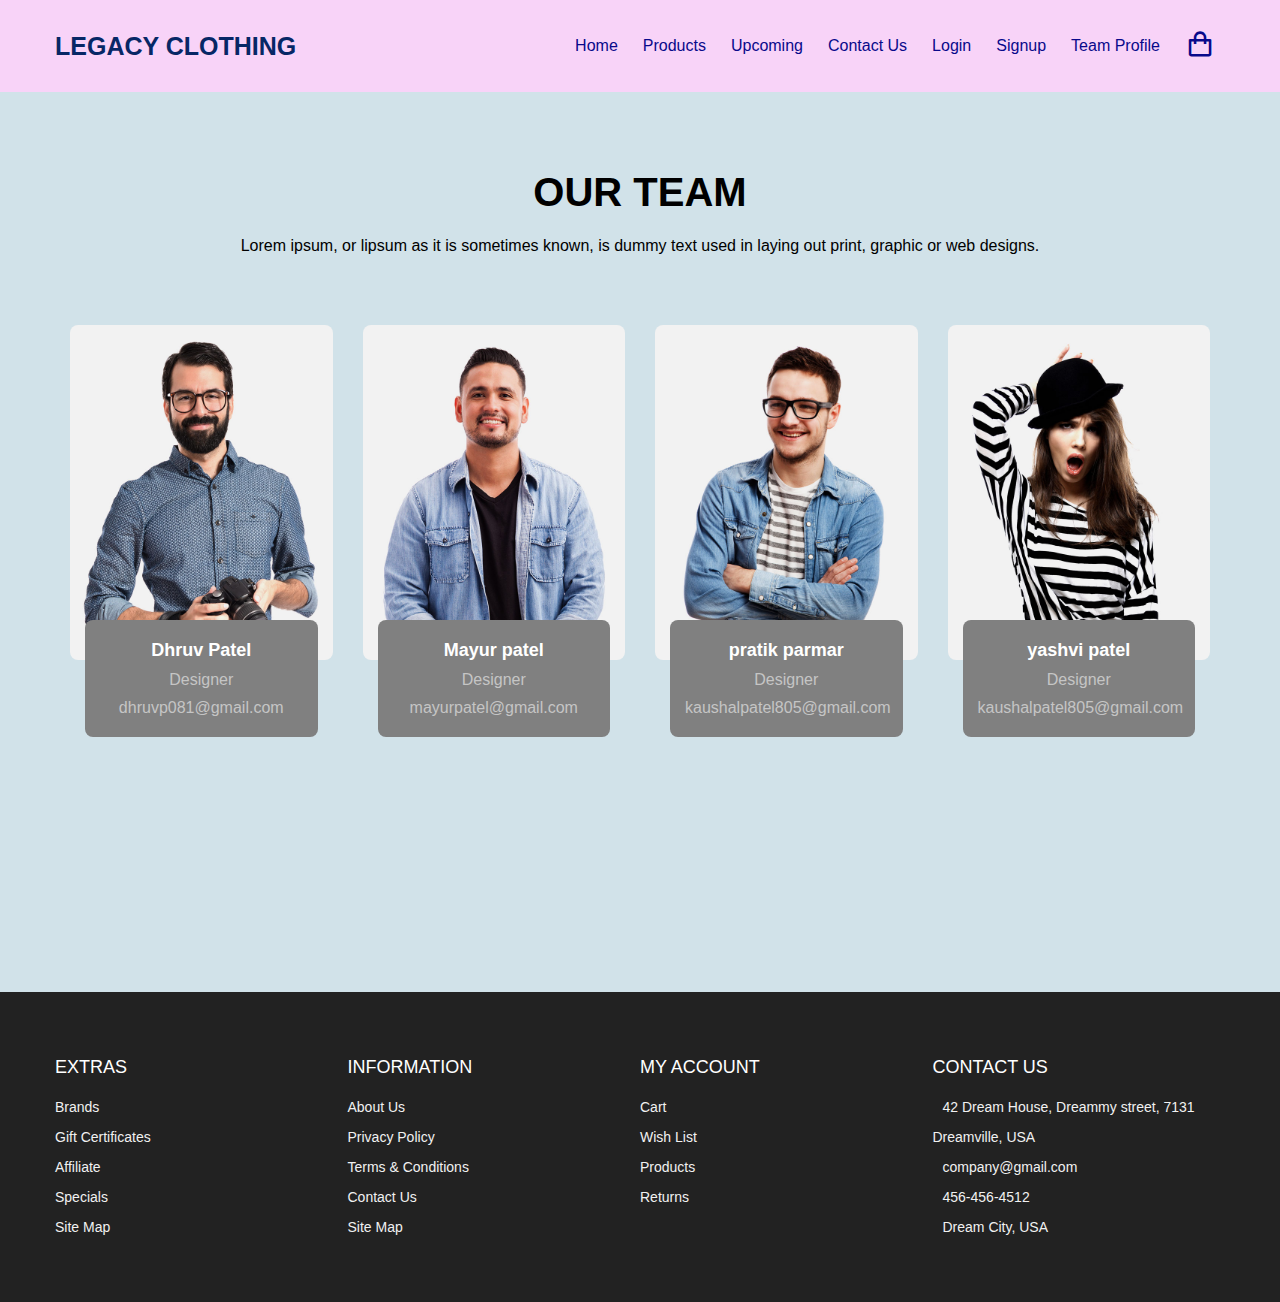
<file: team.html>
<!DOCTYPE html>
<html lang="en">

<head>
  <meta charset="UTF-8" />
  <meta name="viewport" content="width=device-width, initial-scale=1.0" />
  <!-- Favicon -->
  <link rel="shortcut icon" href="./images/favicon.ico" type="image/x-icon">
  <!-- Box icons -->
  <link rel="stylesheet" href="https://cdn.jsdelivr.net/npm/boxicons@latest/css/boxicons.min.css" />

  <!-- Custom StyleSheet -->
  <link rel="stylesheet" href="./css/styles.css" />

  <!-- Custom Script -->
  <title> Legacy Clothing </title>
  <script src="./js/contact_us.js"></script>
    <script src="./js/index.js"></script>
    <script src="./js/upcoming.js"></script>
    <script src="./js/login.js"></script>
     <script src="./js/signup.js"></script>
      <script src="./js/cart.js"></script>    
</head>


<body>
  <!-- Header -->
  <header id="home" class="header">
    <!-- Navigation -->
    <nav class="nav">
      <div class="navigation container">
        <div class="logo">
          <h1>Legacy Clothing</h1>
        </div>

        <div class="menu">
          <div class="top-nav">
            <div class="logo">
              <h1>Codevo</h1>
            </div>
            <div class="close">
              <i class="bx bx-x"></i>
            </div>
          </div>

          <ul class="nav-list">
            <li class="nav-item">
              <a href="index.html" class="nav-link scroll-link">Home</a>
            </li>
            <li class="nav-item">
              <a href="product.html" class="nav-link">Products</a>
            </li>
            <li class="nav-item">
              <a href="upcoming.html" class="nav-link">Upcoming</a>
            </li>
            <li class="nav-item">
              <a href="contact_us.html" class="nav-link">Contact Us</a>
            </li>
            <li class="nav-item">
              <a href="login.html" class="nav-link">Login</a>
            </li>
            <li class="nav-item">
              <a href="signup.html" class="nav-link">Signup</a>
            </li>
            <li class="nav-item">
              <a href="team.html" class="nav-link">Team Profile</a>
            </li>
            <li class="nav-item">
              <a href="cart.html" class="nav-link icon"><i class="bx bx-shopping-bag"></i></a>
            </li>
            
            

          </ul>
        </div>

        <a href="cart.html" class="cart-icon">
          <i class="bx bx-shopping-bag"></i>
        </a>

        <div class="hamburger">
          <i class="bx bx-menu"></i>
        </div>
      </div>
    </nav>

    <nav class="nav-menu">
      <div class="navbar">
        <div class="container nav-container">
            <input class="checkbox" type="checkbox" name="" id="" />
            <div class="hamburger-lines">
              <span class="line line1"></span>
              <span class="line line2"></span>
              <span class="line line3"></span>
            </div>  
          <div class="logo">
           
          </div>
          <div class="menu-items">
            <li><a href="index.html">Home</a></li>
            <li><a href="product.html">Products</a></li>
            <li><a href="upcoming.html">Upcoming</a></li>
            <li><a href="contact_us.html">Contact Us</a></li>
            <li><a href="login.html">Login</a></li>
            <li><a href="signup.html">Signup</a></li>
            <li><a href="team.html">Team Profile</a></li>
          </div>
        </div>
      </div>
    </nav>

    <!-- team Section -->
   

    <section class="team-section">
        <div class="container">
            <div class="row">
                <div class="section-title">
                    <h1>Our Team</h1>
                    <p>Lorem ipsum, or lipsum as it is sometimes known, is dummy text used in laying out print, graphic or web designs.</p>
                </div>
            </div>
            <div class="row">
                <div class="team-items">
                     <div class="item">
                         <img src="images/team-4.jpg" alt="team" />
                         <div class="inner">
                             <div class="info">
                                  <h5>Dhruv Patel</h5>
                                  <p>Designer</p>
                                  <!-- <div class="social-links"> -->
                                    <div class="">
                                    <p>dhruvp081@gmail.com</p>
                                      <!-- <a href=""><span class="fa fa-facebook"></span></a>
                                      <a href=""><span class="fa fa-twitter"></span></a>
                                      <a href=""><span class="fa fa-linkedin"></span></a>
                                      <a href=""><span class="fa fa-youtube"></span></a> -->
                                  </div>
                             </div>
                         </div>
                     </div>
                     <div class="item">
                         <img src="images/team-2.jpg" alt="team" />
                         <div class="inner">
                             <div class="info">
                                  <h5>Mayur  patel</h5>
                                  <p>Designer</p>
                                  <!-- <div class="social-links"> -->
                                    <div class="">
                                    <p>mayurpatel@gmail.com</p>
                                      <!-- <a href=""><span class="fa fa-facebook"></span></a> -->
                                      <!-- <a href=""><span class="fa fa-twitter"></span></a>
                                      <a href=""><span class="fa fa-linkedin"></span></a>
                                      <a href=""><span class="fa fa-youtube"></span></a> -->
                                  </div>
                             </div>
                         </div>
                     </div>
                     <div class="item">
                         <img src="images/team-3.jpg" alt="team" />
                         <div class="inner">
                             <div class="info">
                                  <h5>pratik parmar</h5>
                                  <p>Designer</p>
                                  <!-- <div class="social-links"> -->
                                  <div class="">
                                    <p>kaushalpatel805@gmail.com</p>
                                      <!-- <a href=""><span class="fa fa-facebook"></span></a>
                                      <a href=""><span class="fa fa-twitter"></span></a>
                                      <a href=""><span class="fa fa-linkedin"></span></a>
                                      <a href=""><span class="fa fa-youtube"></span></a> -->
                                  </div>
                             </div>
                         </div>
                     </div>
                     <div class="item">
                         <img src="images/team-1.jpg" alt="team" />
                         <div class="inner">
                             <div class="info">
                                  <h5>yashvi patel</h5>
                                  <p>Designer</p>
                                  <div class="">
                                    <p>kaushalpatel805@gmail.com</p>
                                      <!-- <a href=""><span class="fa fa-facebook"></span></a>
                                      <a href=""><span class="fa fa-twitter"></span></a>
                                      <a href=""><span class="fa fa-linkedin"></span></a>
                                      <a href=""><span class="fa fa-youtube"></span></a> -->
                                  </div>
                             </div>
                         </div>
                     </div>
                </div>
            </div>
        </div>
     </section>
   
        <!-- Footer -->
 <footer id="footer" class="section footer">
    <div class="container">
      <div class="footer-container">
        <div class="footer-center">
          <h3>EXTRAS</h3>
          <a href="#">Brands</a>
          <a href="#">Gift Certificates</a>
          <a href="#">Affiliate</a>
          <a href="#">Specials</a>
          <a href="#">Site Map</a>
        </div>
        <div class="footer-center">
          <h3>INFORMATION</h3>
          <a href="#">About Us</a>
          <a href="#">Privacy Policy</a>
          <a href="#">Terms & Conditions</a>
          <a href="#">Contact Us</a>
          <a href="#">Site Map</a>
        </div>
        <div class="footer-center">
          <h3>MY ACCOUNT</h3>
          <!-- <a href="#">My Account</a> -->
          <a href="cart.html">Cart</a>
          <a href="cart.html">Wish List</a>
          <a href="product.html">Products</a>
          <a href="index.html">Returns</a>
        </div>
        <div class="footer-center">
          <h3>CONTACT US</h3>
          <div>
            <span>
              <i class="fas fa-map-marker-alt"></i>
            </span>
            42 Dream House, Dreammy street, 7131 Dreamville, USA
          </div>
          <div>
            <span>
              <i class="far fa-envelope"></i>
            </span>
            company@gmail.com
          </div>
          <div>
            <span>
              <i class="fas fa-phone"></i>
            </span>
            456-456-4512
          </div>
          <div>
            <span>
              <i class="far fa-paper-plane"></i>
            </span>
            Dream City, USA
          </div>
        </div>
      </div>
    </div>
    </div>
 </footer>
  
  <!-- End Footer -->


</body>
</html>
</file>
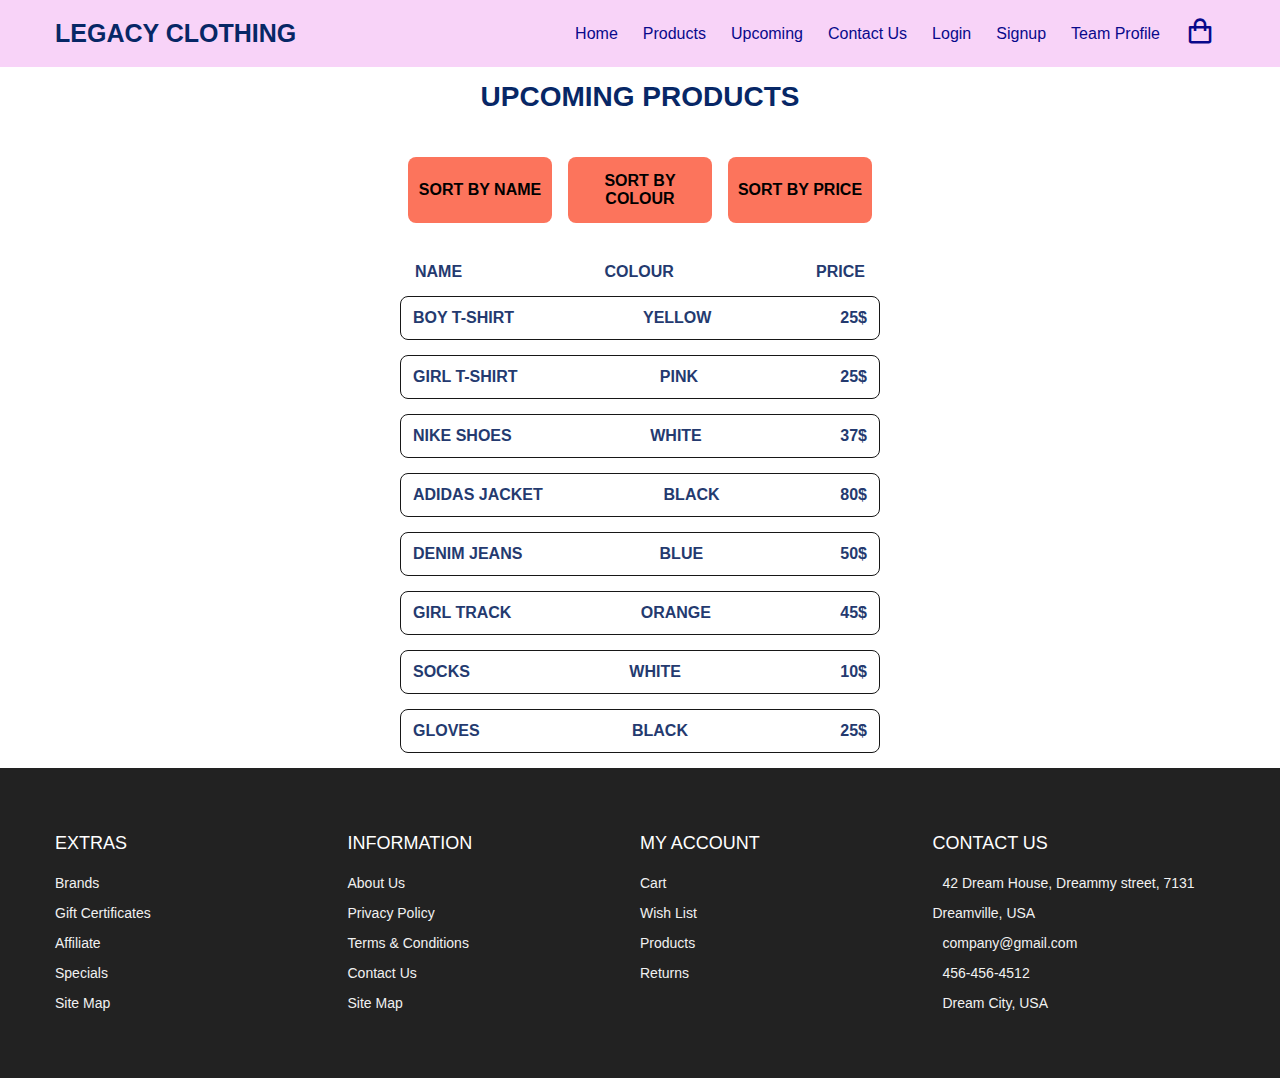
<file: upcoming.html>
<!DOCTYPE html>
<html lang="en">

<head>
    <meta charset="UTF-8" />
    <meta name="viewport" content="width=device-width, initial-scale=1.0" />
    <meta http-equiv="X-UA-Compatible" content="ie=edge">
    <!-- Favicon -->
    <link rel="shortcut icon" href="./images/favicon.ico" type="image/x-icon">

    <!-- Box icons -->
    <link rel="stylesheet" href="https://cdn.jsdelivr.net/npm/boxicons@latest/css/boxicons.min.css" />

    <!-- Custom StyleSheet -->
    <link rel="stylesheet" href="./css/styles.css" />

    <!-- Custom Script -->
    <script src="./js/index.js"></script>
    <script src="./js/cart.js"></script>
 
    <script src="./js/contact_us.js"></script>
    
    <title>Boy’s T-Shirt</title>
</head>

<body>
    <!-- Navigation -->
    <nav class="nav">
        <div class="navigation container">
            <div class="logo">
                <h1>Legacy Clothing</h1>
            </div>

            <div class="menu">
                <div class="top-nav">
                    <div class="logo">
                        <h1>Legacy</h1>
                    </div>
                    <div class="close">
                        <i class="bx bx-x"></i>
                    </div>
                </div>

                <ul class="nav-list">
                    <li class="nav-item">
                        <a href="index.html" class="nav-link">Home</a>
                    </li>
                    <li class="nav-item">
                        <a href="product.html" class="nav-link">Products</a>
                    </li>
                    <li class="nav-item">
                        <a href="upcoming.html" class="nav-link">Upcoming</a>
                    </li>
                    <li class="nav-item">
                        <a href="contact_us.html" class="nav-link">Contact Us</a>
                    </li>
                    <li class="nav-item">
                      <a href="login.html" class="nav-link">Login</a>
                    </li>
                    <li class="nav-item">
                      <a href="signup.html" class="nav-link">Signup</a>
                    </li>
                    <li class="nav-item">
              <a href="team.html" class="nav-link">Team Profile</a>
            </li>
                    <li class="nav-item">
                        <a href="cart.html" class="nav-link icon"><i class="bx bx-shopping-bag"></i></a>
                    </li>
                </ul>
            </div>

            <a href="cart.html" class="cart-icon">
                <i class="bx bx-shopping-bag"></i>
            </a>

            <div class="hamburger">
                <i class="bx bx-menu"></i>
            </div>
        </div>
    </nav>

    <nav class="nav-menu">
      <div class="navbar">
        <div class="container nav-container">
            <input class="checkbox" type="checkbox" name="" id="" />
            <div class="hamburger-lines">
              <span class="line line1"></span>
              <span class="line line2"></span>
              <span class="line line3"></span>
            </div>  
          <div class="logo">
           
          </div>
          <div class="menu-items">
            <li><a href="index.html">Home</a></li>
            <li><a href="product.html">Products</a></li>
            <li><a href="upcoming.html">Upcoming</a></li>
            <li><a href="contact_us.html">Contact Us</a></li>
            <li><a href="login.html">Login</a></li>
            <li><a href="signup.html">Signup</a></li>
            <li><a href="team.html">Team Profile</a></li>
          </div>
        </div>
      </div>
    </nav>


    <header>
        <h1>Upcoming Products</h1>
    </header>
        
        <main>
            <section class="sort-options">
            <button class="sort-name">Sort By Name</button>
            <button class="sort-meta">Sort By Colour</button>
            <button class="sort-price">Sort By Price</button>    
            </section>
            
            <section class="list-headers">
            <div class="header-title">NAME</div>
            <div class="header-meta">COLOUR</div>
            <div class="header-price">PRICE</div>    
            </section>
            
            <section class="list">
                <div class="list-item">
                    <div class="item-title">Test 1 </div>
                    <div class="item-meta"> Meta 1</div>
                    <div class="item-price"> 1 </div>
                </div>

            </section>
            
        </main>

     <!-- Footer -->
 <footer id="footer" class="section footer">
    <div class="container">
      <div class="footer-container">
        <div class="footer-center">
          <h3>EXTRAS</h3>
          <a href="#">Brands</a>
          <a href="#">Gift Certificates</a>
          <a href="#">Affiliate</a>
          <a href="#">Specials</a>
          <a href="#">Site Map</a>
        </div>
        <div class="footer-center">
          <h3>INFORMATION</h3>
          <a href="#">About Us</a>
          <a href="#">Privacy Policy</a>
          <a href="#">Terms & Conditions</a>
          <a href="#">Contact Us</a>
          <a href="#">Site Map</a>
        </div>
        <div class="footer-center">
          <h3>MY ACCOUNT</h3>
          <!-- <a href="#">My Account</a> -->
          <a href="cart.html">Cart</a>
          <a href="cart.html">Wish List</a>
          <a href="product.html">Products</a>
          <a href="index.html">Returns</a>
        </div>
        <div class="footer-center">
          <h3>CONTACT US</h3>
          <div>
            <span>
              <i class="fas fa-map-marker-alt"></i>
            </span>
            42 Dream House, Dreammy street, 7131 Dreamville, USA
          </div>
          <div>
            <span>
              <i class="far fa-envelope"></i>
            </span>
            company@gmail.com
          </div>
          <div>
            <span>
              <i class="fas fa-phone"></i>
            </span>
            456-456-4512
          </div>
          <div>
            <span>
              <i class="far fa-paper-plane"></i>
            </span>
            Dream City, USA
          </div>
        </div>
      </div>
    </div>
    </div>
 </footer>
  
  <!-- End Footer -->


</body>
<script src="./js/upcoming.js"></script>
</html>
</file>
<file: css/styles.css>
:root {
  --white: #fff;
  --black: #222;
  --pink: #f60091;
  --grey: #444;
  --grey2: #959595;
  --grey-alt: #d1e2e9;
  --yellow: #ffd800;
  --green: #59b210;
}

*,
*::before,
*::after {
  margin: 0;
  padding: 0;
  box-sizing: inherit;
}

/* css for slider on main page */

.slider{
  width: 800px;
  height: 500px;
  border-radius: 10px;
  overflow: hidden;
}


.slides{
  width: 500%;
  height: 500px;
  display: flex;
}

.slides input{
  display: none;
}

.slide{
  width: 15%;
    transition: 3s;

}

.slide img{
  width: 800px;
  height: 500px;
}

/*css for manual slide navigation*/

.navigation-manual{
  position: absolute;
  width: 800px;
  margin-top: -40px;
  display: flex;
  justify-content: center;
}

.manual-btn{
  border: 2px solid #40D3DC;
  padding: 5px;
  border-radius: 10px;
  cursor: pointer;
  transition: 1s;
}

.manual-btn:not(:last-child){
  margin-right: 40px;
}

.manual-btn:hover{
  background: #40D3DC;
}

#radio1:checked ~ .first{
  margin-left: 0;
}

#radio2:checked ~ .first{
  margin-left: -20%;
}

#radio3:checked ~ .first{
  margin-left: -40%;
}

#radio4:checked ~ .first{
  margin-left: -60%;
}





html {
  scroll-behavior: smooth;
  box-sizing: border-box;
  font-size: 62.5%;
}

body {
  font-family: "Poppins", sans-serif;
  font-size: 1.6rem;
  font-weight: 400;
  background-color: rgb(255, 255, 255);
  color: #243a6f;
  position: relative;
  z-index: 1;
}

h1,
h2,
h3,
h4 {
  font-weight: 500;
}

h1{
  font-weight: 800;
  color: rgb(7, 39, 102);
  text-transform: uppercase;
}



a {
  color: inherit;
  text-decoration: none;
}

img {
  max-width: 100%;
}

li {
  list-style: none;
}

.container {
  max-width: 120rem;
  margin: 0 auto;
}

.container-md {
  max-width: 100rem;
  margin: 0 auto;
}

@media only screen and (max-width: 1200px) {
  .container {
    padding: 0 3rem;
  }

  .container-md {
    padding: 0 3rem;
  }
}

/* Header */
.header {
  position: relative;
  width: 100%;
  min-height: 100vh;
  background-color: var(--grey-alt);
  overflow: hidden;

}

.nav {
  padding: 1.6rem 0;
  display: block;
  background-color: #f8d3f8;
  color: #09098B;
}

.nav.fix-nav {
  position: fixed;
  top: 0;
  left: 0;
  width: 100%;
  background-color: #243a6f;
  box-shadow: 0 5px 15px rgba(0, 0, 0, 0.3);
  z-index: 999;
}

.nav.fix-nav .nav-link,
.nav.fix-nav .logo,
.nav.fix-nav .cart-icon,
.nav.fix-nav .hamburger {
  color: #fff;
}

.navigation {
  display: flex;
  align-items: center;
  justify-content: space-between;
}

.logo h1 {
  font-size: 2.5rem;
}


.suggestion{
  padding-left: 280px;
  padding-bottom: 50px;
  font-weight: bold;
}


.nav-list {
  display: flex;
  align-items: center;
}

.nav-item:not(:last-child) {
  margin-right: 0.5rem;
}

.nav-link:link,
.nav-link:visited {
  padding: 0.8rem 1rem;
  transition: all 300ms ease-in-out;
}

.nav-link.icon {
  font-size: 3rem;
}

.top-nav {
  display: none;
}

.hamburger {
  display: none;
}

.cart-icon {
  display: none;
}

@media only screen and (max-width: 768px) {
  .menu {
    position: fixed;
    top: 0;
    left: -100%;
    width: 80%;
    max-width: 40rem;
    height: 100%;
    background-color: #fff;
    transition: all 500ms ease-in-out;
    z-index: 100;
  }

  .menu.show {
    left: 0;
  }

  .top-nav {
    display: flex;
    align-items: center;
    justify-content: space-between;
    background-color: #243a6f;
    padding: 1rem 1.6rem;
  }

  .top-nav .logo {
    color: #fff;
  }

  .top-nav .close {
    color: #fff;
    font-size: 3rem;
    padding: 1rem;
    cursor: pointer;
  }

  .cart-icon {
    display: block;
    font-size: 3rem;
  }

 

  .nav-link:link,
  .nav-link:visited {
    display: block;
    font-size: 1.7rem;
    padding: 1rem 0;
  }

  .nav.fix-nav .nav-link {
    color: #243a6f;
  }

  .nav-list {
    flex-direction: column;
    align-items: start;
    padding: 1rem 1.6rem;
  }

  body.show::before {
    content: "";
    position: absolute;
    top: 0;
    left: 0;
    width: 100%;
    height: 100%;
    background-color: rgba(0, 0, 0, 0.8);
    z-index: 4;
  }

  .nav.show {
    background-color: rgba(0, 0, 0, 0.8);
  }

  .nav-link.icon {
    display: none;
  }
}

/* Hero */
.header .hero-img {
  position: absolute;
  bottom: -10%;
  right: -5%;
  height: 60rem;
  object-fit: contain;
}

.hero-content {
  position: absolute;
  left: 55%;
  top: 50%;
  transform: translate(25%, -50%);
}

.hero-content h2 {
  color: #b888ff;
  font-size: 3rem;
  font-weight: 700;
  margin-bottom: 1rem;
}

.hero-content .discount {
  color: #fbb419;
}

.hero-content h1 span {
  color: #253b70;
  font-size: 6rem;
  font-weight: 700;
  display: block;
  line-height: 1;
  text-shadow: 3px 3px 0 #f1f1f1, 4px 4px 0 #f1f1f1;
}

.btn {
  padding: 1.2rem 4rem;
  color: #fff;
  font-weight: 600;
  text-transform: uppercase;
  margin-top: 3rem;
}

@media only screen and (max-width: 1200px) {
  .header .hero-img {
    right: -20%;
    height: 58rem;
  }

  .hero-content {
    transform: translate(20%, -50%);
  }

  .hero-content h2 {
    font-size: 2rem;
  }

  .hero-content h1 span {
    font-size: 5rem;
  }
}

@media only screen and (max-width: 996px) {
  .header {
    min-height: 70vh;
  }

  .header .hero-img {
    height: 38rem;
    right: -10%;
  }
}

@media only screen and (max-width: 567px) {
  .header {
    min-height: 100vh;
  }

  .header .hero-img {
    height: 37rem;
    bottom: -15%;
  }

  .hero-content {
    top: 67%;
    transform: translate(-50%, -72%);
  }

  .header .hero-img {
    right: 0%;
  }

  .hero-content h2 {
    font-size: 1.8rem;
  }

  .hero-content h1 span {
    font-size: 4rem;
  }

  .hero-content a {
    padding: 1rem 3rem;
  }
}

/* Adverts */
.section {
  padding: 10rem 0 5rem 0;
}

.advert-center {
  display: grid;
  grid-template-columns: repeat(auto-fit, minmax(30rem, 1fr));
  gap: 3rem;
}

.advert-box {
  position: relative;
  color: #fff;
  height: 27rem;
  border-radius: 1rem;
  padding: 1.6rem;
  overflow: hidden;
  z-index: 1;
}

.advert-box img {
  position: absolute;
  bottom: 0%;
  left: -20%;
  height: 100%;
  width: 35rem;
  z-index: -1;
}

.advert-box:nth-child(1) {
  background-color: #f5c5d1;
}

.advert-box:nth-child(2) {
  background-color: #a1d1df;
}

.advert-box:nth-child(3) {
  background-color: #e5bc00;
}

.advert-box .dotted {
  position: relative;
  height: 100%;
  border: 2px dashed #f1f1f1;
  border-radius: 1rem;
}

.advert-box .content {
  position: absolute;
  top: 50%;
  right: 5%;
  transform: translate(0, -50%);
}

.advert-box .content h2,
.advert-box .content h4 {
  text-shadow: 5px 6px 0px rgba(37, 59, 112, 0.1);
}

.advert-box .content h2 {
  line-height: 1.2;
  font-size: 3rem;
  font-weight: 700;
  margin-bottom: 1rem;
}

.advert-box .content h4 {
  font-size: 1.5rem;
  text-transform: capitalize;
}

/* Featured Products */

.title {
  margin: 4rem 0 7rem 0;
  text-align: center;
}

.title h1 {
  font-size: 3rem;
  display: inline-block;
  position: relative;
  z-index: 0;
}

.title h1::after {
  content: "";
  position: absolute;
  left: 50%;
  bottom: -20%;
  transform: translate(-50%, -50%);
  background-color: var(--pink);
  width: 50%;
  height: 0.4rem;
  z-index: 1;
}

/* Product */
.product-center {
  display: grid;
  grid-template-columns: repeat(auto-fit, minmax(25rem, 1fr));
  gap: 7rem 3rem;
}

.product {
  height: 48rem;
  background-color: #fff;
  box-shadow: 0 0.5rem 1.5rem rgba(0, 0, 0, 0.15);
  border-radius: 1rem;
  text-align: center;
  transition: all 300ms ease-in-out;
}

.product:hover {
  box-shadow: 0 0.5rem 1.5rem rgba(0, 0, 0, 0.25);
}

.product-header {
  position: relative;
  height: 35rem;
  background-color: #f6f2f1;
  transition: all 300ms ease-in-out;
  z-index: 0;
}

.product-header img {
  height: 100%;
}

.product-footer {
  padding: 2rem 1.6rem 1.6rem 1.6rem;
}

.product-footer h3 {
  font-size: 2.2rem;
}

.rating {
  color: #43b3d9;
}

.product-footer .price {
  color: #ff7c9c;
  font-size: 2rem;
}

.product:hover .product-header::after {
  content: "";
  position: absolute;
  width: 100%;
  height: 100%;
  left: 0;
  top: 0;
  border-radius: 1rem 1rem 0 0;
  background-color: rgba(0, 0, 0, 0.5);
  transition: all 500ms ease-in-out;
  z-index: 1;
}

.product-header .icons {
  position: absolute;
  right: 5%;
  top: 50%;
  transform: translate(0, -50%) scale(0);
  z-index: 2;
  opacity: 0;
  transition: all 500ms ease-in-out;
}

.product-header .icons span {
  background-color: #fff;
  font-size: 2.5rem;
  display: block;
  border-radius: 50%;
  padding: 1.5rem 1.6rem;
  line-height: 2rem;
  cursor: pointer;
  transition: all 300ms ease-in-out;
}

.product-header .icons span i {
  transition: all 500ms ease-in-out;
}

.product-header .icons span:not(:last-child) {
  margin-bottom: 1rem;
}

.product-header .icons span:hover {
  background-color: #ff7c9c;
  color: #fff;
}

.product:hover .icons {
  opacity: 1;
  transform: translate(0, -50%) scale(1);
}

.product-header .icons a {
  display: block;
  margin-bottom: 1rem;
}

/* Exclusive Product */
.product-banner {
  display: grid;
  grid-template-columns: 1fr 1fr;
  height: 50rem;
  background-color: #243a6f;
}

.product-banner .left img {
  object-fit: cover;
  height: 100%;
}

.product-banner .right {
  align-self: center;
  text-align: center;
  padding: 1.6rem;
}

.product-banner .content h2 {
  color: #fbb419;
  font-size: 3rem;
  font-weight: 700;
  margin-bottom: 1rem;
}

.product-banner .content .discount {
  color: #b888ff;
}

.product-banner .content h1 span {
  color: #fff;
  font-size: 6rem;
  font-weight: 700;
  display: block;
  line-height: 1;
}

@media only screen and (max-width: 996px) {
  .product-banner .content h1 span {
    font-size: 5rem;
  }
}

@media only screen and (max-width: 768px) {
  .product-banner {
    grid-template-columns: 1fr;
  }

  .product-banner .left {
    display: none;
  }

  .product-banner .content h1 span {
    font-size: 4rem;
  }

  .product-banner .content h2 {
    font-size: 2rem;
  }

  .product-banner .content a {
    padding: 1rem 3rem;
  }
}

/* Testimonials */
.testimonial-center {
  display: grid;
  grid-template-columns: repeat(auto-fit, minmax(25rem, 1fr));
  gap: 6rem;
}

.testimonial {
  position: relative;
  padding: 5rem;
  background-color: #fff;
  box-shadow: 0 0.5rem 1.5rem rgba(0, 0, 0, 0.1);
  transition: all 300ms ease-in-out;
  text-align: center;
  border-radius: 0.5rem;
}

.testimonial:hover {
  box-shadow: 0 0.5rem 1.5rem rgba(0, 0, 0, 0.2);
  transform: translateY(-1rem);
}

.testimonial span {
  position: absolute;
  top: 2%;
  left: 50%;
  font-size: 12rem;
  font-family: sans-serif;
  color: #ff7c9c;
  line-height: 1;
  transform: translate(-50%, 0);
}

.testimonial p {
  margin: 2rem 0 1rem 0;
}

.testimonial .rating {
  margin-bottom: 1rem;
}

.testimonial .img-cover {
  border-radius: 50%;
  width: 8rem;
  height: 8rem;
  overflow: hidden;
  margin: 0 auto;
}

.testimonial .img-cover img {
  height: 100%;
  object-fit: cover;
}

.testimonial h4 {
  margin-top: 1rem;
}

/* Brands */
.brands-center {
  display: grid;
  grid-template-columns: repeat(6, 1fr);
  gap: 3rem;
}

.brand {
  height: 8rem;
  width: 8rem;
  margin: 0 auto;
}

.brand img {
  object-fit: contain;
}

@media only screen and (max-width: 768px) {
  .brands-center {
    grid-template-columns: repeat(3, 1fr);
  }
}

/* ========= Footer ======== */
.footer {
  background-color: var(--black);
  padding: 6rem 1rem;
  line-height: 3rem;
}

.footer-center span {
  margin-right: 1rem;
}

.footer-container {
  display: grid;
  grid-template-columns: repeat(4, 1fr);
  color: var(--white);
}

.footer-center a:link,
.footer-center a:visited {
  display: block;
  color: #f1f1f1;
  font-size: 1.4rem;
  transition: 0.6s;
}

.footer-center a:hover {
  color: var(--pink);
}

.footer-center div {
  color: #f1f1f1;
  font-size: 1.4rem;
}

.footer-center h3 {
  font-size: 1.8rem;
  font-weight: 400;
  margin-bottom: 1rem;
}

@media only screen and (max-width: 998px) {
  .footer-container {
    grid-template-columns: repeat(2, 1fr);
    row-gap: 2rem;
  }
}

@media only screen and (max-width: 768px) {
  .footer-container {
    grid-template-columns: 1fr;
    row-gap: 2rem;
  }
}



/* All Products */
.section .top {
  display: flex;
  align-items: center;
  justify-content: space-between;
  margin-bottom: 4rem;
}

.all-products .top select {
  font-family: "Poppins", sans-serif;
  width: 20rem;
  padding: 1rem;
  border: 1px solid #ccc;
  appearance: none;
  outline: none;
}

form {
  position: relative;
  z-index: 1;
}

form span {
  position: absolute;
  top: 50%;
  right: 1rem;
  transform: translateY(-50%);
  font-size: 2rem;
  z-index: 0;
}

@media only screen and (max-width: 768px) {
  .all-products .top select {
    width: 15rem;
  }

  #cart-wrap { grid-template-columns: 60% 40%; }
  #cart-products { grid-template-columns: auto; }


}

/*Css for team Page*/

body{
  margin:0;
  font-family: 'Open Sans', sans-serif;
}
*{
  box-sizing: border-box;
}

.team-section{
  background-color: grey2;
  min-height: 100vh;
  padding:70px 15px 30px;
}

.container{
  max-width: 1170px;
  margin:auto;
}

.row{
  display: flex;
  flex-wrap: wrap;
}

.team-section .section-title{
  flex-basis: 100%;
  max-width: 100%;
  margin-bottom: 70px;
}

.team-section .section-title h1{
  font-size: 40px;
  text-align: center;
  margin:0;
  color: black;
  font-weight: 700;
}

.team-section .section-title p{
  font-size:16px;
  text-align: center;
  margin:15px 0 0;
  color:black;
}
.team-section .team-items{
  
  flex-basis: 100%;
  max-width: 100%;
  display: flex;
  flex-wrap: wrap;
  justify-content: space-around;
}
.team-section .team-items .item{
 flex-basis: calc(25% - 30px);
 max-width: calc(25% - 30px);
 transition: all .5s ease;
 margin-bottom: 40px;
}
.team-section .team-items .item img{
  display: block;
  width: 100%;
  border-radius: 8px;
}

.team-section .team-items .item .inner{
  position: relative;
  z-index: 11;
  padding:0 15px;
}
.team-section .team-items .item .inner .info{
  background-color:grey;
  text-align: center;
  padding: 20px 15px;
  border-radius:8px;
  transition: all .5s ease;
  margin-top: -40px;
}
.team-section .team-items .item:hover  .info{
    transform: translateY(-20px);
}
.team-section .team-items .item:hover{
 transform: translateY(-10px);  
}
.team-section .team-items .item .inner .info h5{
  margin:0;
  font-size: 18px;
  font-weight: 600;
  color:#ffffff;
}
.team-section .team-items .item .inner .info p{
  font-size: 16px;
  font-weight: 400;
  color:#c5c5c5;
  margin:10px 0 0;
}

.team-section .team-items .item .inner .info .social-links{
  padding-top: 15px;
}

.team-section .team-items .item .inner .info .social-links a{
  display: inline-block;
  height: 32px;
  width: 32px;
  background-color: #ffffff;
  color:#009688;
  border-radius: 50%;
  margin:0 2px;
  text-align: center;
  line-height: 32px;
  font-size:16px;
  transition: all .5s ease;
}

.team-section .team-items .item .inner .info .social-links a:hover{
  box-shadow: 0 0 10px #000;
}

/*responsive*/
@media(max-width: 991px){
  .team-section .team-items .item{
      flex-basis: calc(50% - 30px);
       max-width: calc(50% - 30px);

   }
}

@media(max-width: 767px){
  .team-section .team-items .item{
      flex-basis: calc(100%);
       max-width: calc(100%);

   }
}

/* Pagination */
.pagination {
  padding: 3rem 0 5rem 0;
}

.pagination span {
  display: inline-block;
  padding: 1rem 1.5rem;
  border: 1px solid #243a6f;
  font-size: 1.8rem;
  margin-bottom: 2rem;
  cursor: pointer;
  transition: all 300ms ease-in-out;
}

.pagination span:hover {
  border: 1px solid #243a6f;
  background-color: #243a6f;
  color: #fff;
}

/* Detail */
.product-detail .details {
  display: grid;
  grid-template-columns: 1fr 1.2fr;
  gap: 7rem;
}

.product-detail .left {
  display: flex;
  flex-direction: column;
}

.product-detail .left .main {
  text-align: center;
  background-color: #f6f2f1;
  margin-bottom: 2rem;
  height: 45rem;
  padding: 3rem;
}

.product-detail .left .main img {
  object-fit: contain;
  height: 100%;
}

.product-detail .thumbnails {
  display: grid;
  grid-template-columns: repeat(4, 1fr);
  gap: 1rem;
}

.product-detail .thumbnail {
  width: 10rem;
  height: 10rem;
  background-color: #f6f2f1;
  text-align: center;
}

.product-detail .thumbnail img {
  height: 100%;
  object-fit: contain;
}

.product-detail .right span {
  display: inline-block;
  font-size: 1.5rem;
  margin-bottom: 1rem;
}

.product-detail .right h1 {
  font-size: 4rem;
  line-height: 1.2;
  margin-bottom: 2rem;
}

.product-detail .right .price {
  font-size: 600;
  font-size: 2rem;
  color: #ff7c9c;
  margin-bottom: 2rem;
}

.product-detail .right div {
  display: inline-block;
  position: relative;
  z-index: 1;
}

.product-detail .right select {
  font-family: "Poppins", sans-serif;
  width: 20rem;
  padding: 0.7rem;
  border: 1px solid #ccc;
  appearance: none;
  outline: none;
}

.product-detail form {
  margin-bottom: 2rem;
}

.product-detail form span {
  position: absolute;
  top: 50%;
  right: 1rem;
  transform: translateY(-50%);
  font-size: 2rem;
  z-index: 0;
}

.product-detail .form {
  margin-bottom: 3rem;
}

.product-detail .form input {
  padding: 0.8rem;
  text-align: center;
  width: 3.5rem;
  margin-right: 2rem;
}

.product-detail .form .addCart {
  background: #ff7c9c;
  padding: 0.8rem 4rem;
  color: #fff;
  border-radius: 3rem;
}

.product-detail h3 {
  text-transform: uppercase;
  margin-bottom: 2rem;
}

@media only screen and (max-width: 996px) {
  .product-detail .left {
    width: 30rem;
    height: 45rem;
  }

  .product-detail .details {
    gap: 3rem;
  }

  .product-detail .thumbnails {
    width: 30rem;
    gap: 0.5rem;
  }

  .product-detail .thumbnail {
    width: auto;
    height: 10rem;
    background-color: #f6f2f1;
    text-align: center;
    padding: 0.5rem;
  }
}

@media only screen and (max-width: 650px) {
  .product-detail .details {
    grid-template-columns: 1fr;
  }

  .product-detail .right {
    margin-top: 10rem;
  }

  .product-detail .left {
    width: 100%;
    height: 45rem;
  }

  .product-detail .details {
    gap: 3rem;
  }

  .product-detail .thumbnails {
    width: 100%;
    gap: 0.5rem;
  }
}

/* Cart Items */
.cart {
  margin: 10rem auto;
}

table {
  width: 100%;
  border-collapse: collapse;
}

.cart-info {
  display: flex;
  flex-wrap: wrap;
}

th {
  text-align: left;
  padding: 0.5rem;
  color: #fff;
  background-color: rgb(231, 98, 74);
  font-weight: normal;
}

td {
  padding: 1rem 0.5rem;
}

td input {
  width: 5rem;
  height: 3rem;
  padding: 0.5rem;
}

td a {
  color: orangered;
  font-size: 1.4rem;
}

td img {
  width: 8rem;
  height: 8rem;
  margin-right: 1rem;
}

.total-price {
  display: flex;
  justify-content: flex-end;
  align-items: end;
  flex-direction: column;
  margin-top: 2rem;
}

.total-price table {
  border-top: 3px solid rgb(231, 98, 74);
  width: 100%;
  max-width: 35rem;
}

td:last-child {
  text-align: right;
}

th:last-child {
  text-align: right;
}

@media only screen and (max-width: 567px) {
  .cart-info p {
    display: none;
  }
}




#cart-wrap {
  font-family: arial, sans-serif;
  display: grid;
  grid-template-columns: 70% 30%;
  margin: 0 auto;
  max-width: 1000px;
}
input.cart, button.cart {
  font-weight: bold;
  font-size: 1em;
  padding: 10px; 
  border: none;
  color: #fff;
  background-color: rgb(231, 98, 74);
  cursor: pointer;
}

/* (B) PRODUCTS LIST */
#cart-products {
  display: grid;
  grid-template-columns: auto auto;
  grid-gap: 10px;
  padding: 10px;
}
.p-item {
  padding: 10px;
  border: 1px solid #aaa;
  text-align: center;
}
.p-name {
  text-transform: uppercase;
  font-weight: bold;
  font-size: 1.1em;
}
.p-img { max-width: 180px; }
.p-desc {
  color: #777;
  font-size: 0.9em;
  line-height: 1.5em;
}
.p-price {
  font-weight: bold;
  font-size: 1.1em;
  margin: 10px 0;
}
input.p-add { width: 80%; }

/* (D) CURRENT SHOPPING CART */
#cart-items {
  padding: 5px;
  background: #f1f1f1;
}
.c-item {
  display: flex;
  flex-wrap: wrap;
  margin-bottom: 10px;
}
.c-name {
  width: 100%;
  font-size: 1.3em;
  line-height: 1.5em;
}
.c-del { 
  width: 20%;
  margin-top: 0;
}

.c-qty {
  width: 75%;
  height: 3.5em;
  font-size: 1em;
}
input.c-empty, input.c-checkout {
  width: 100%;
  margin-top: 10px;
}



/* Slider1 css  */

.slider1{
  /* width: 100%; */
  width: 800px;
  height: 500px;
  border-radius: 10px;
  overflow: hidden;
  margin: auto; 
  margin-top: 15px;
}





/*Contact Us*/







@import url('https://fonts.googleapis.com/css?family=Josefin+Sans');

*{
  margin: 0;
  padding: 0;
  box-sizing: border-box;
  outline: none;
  font-family: 'Josefin Sans', sans-serif;
}

body{
  background: #ffffff;
}

.wrapper{
  position: absolute;
  top: 50%;
  left: 50%;
  transform: translate(-50%,-50%);
  max-width: 350px;
  width: 100%;
  background: #fff;
  padding: 25px;
  border-radius: 5px;
  box-shadow: 4px 4px 2px rgb(231, 98, 74); 
}

.wrapper h2{
  text-align: center;
  margin-bottom: 20px;
  text-transform: uppercase;
  letter-spacing: 3px;
  color: #332902;
}

.wrapper .input_field{
  margin-bottom: 10px;
}

.wrapper .input_field input[type="text"],
.wrapper textarea{
  border: 1px solid #e0e0e0;
  width: 100%;
  padding: 10px;
}

.wrapper textarea{
  resize: none;
  height: 80px;
}

.wrapper .btn input[type="submit"]{
  border: 0px;
  margin-top: 15px;
  padding: 10px;
  text-align: center;
  width: 100%;
  /* background: #fece0c; */
  background-color: rgb(231, 98, 74);

  color: #332902;
  text-transform: uppercase;
  letter-spacing: 5px;
  font-weight: bold;
  border-radius: 25px;
  cursor: pointer;
}

#error_message{
  margin-bottom: 20px;
  background: #fe8b8e;
  padding: 0px;
  text-align: center;
  font-size: 14px;
  transition: all 0.5s ease;
}



    /* css for upcoming products */



    header h1{
      color: rgb(7, 39, 102);
      font-size: 28px;
      font-weight: 900;
      line-height: 60px;
      text-align: center;
      text-transform: uppercase;
    }

    main .sort-options {
      display: flex;
    justify-content: space-between;
      width: 100%;
      max-width: 480px;
      margin: 30px auto;
      
    }

    main .sort-options button{
      flex: 1 1 33%;
      appearance: none;
      /* background-color: #FFCE00; */
      background-color: rgb(252, 116, 92);
      border: none;
      outline: none;
      padding: 15px 0px;
      margin: 0px 8px;
      border-radius: 8px;
      font-size: 16px;
      font-weight: 700;
      text-transform: uppercase;
      cursor: pointer;
    }

    main .list-headers{
      display: flex;
      justify-content: space-between;
      width: 100%;
      max-width: 480px;
      margin: 40px auto 0px;
      padding: 0px 15px;
      font-weight: 700;
      text-transform: uppercase;
    }

    main .list{
      display: block;
      width: 100%;
      max-width: 480px;
      margin: 0 auto;
      
    }

    main .list .list-item{
      display: flex;
      justify-content: space-between;
      width: 100%;
      border: 1px solid #171717;
      border-radius: 8px;
      margin: 15px 0px;
      padding:  12px;
      font-weight: 700;
      text-transform: uppercase;
    }



.nav-menu{display: none;}

@media(max-width: 767px)
{
 
  .navbar {
  width: 100%;
  box-shadow: 0 1px 4px rgb(146 161 176 / 15%);

}

.nav-container {
  display: flex;
  justify-content: space-between;
  align-items: center;
  height: 62px;
}

.navbar .menu-items {
  display: flex;
}

.navbar .nav-container li {
  list-style: none;
}

.navbar .nav-container a {
  text-decoration: none;
  color: #0e2431;
  font-weight: 500;
  font-size: 1.2rem;
  padding: 0.7rem;
}

.navbar .nav-container a:hover{
    font-weight: bolder;
}

.nav-container {
  display: block;
  position: relative;
  height: 60px;
}

.nav-container .checkbox {
  position: absolute;
  display: block;
  height: 32px;
  width: 32px;
  top: 20px;
  left: 20px;
  z-index: 5;
  opacity: 0;
  cursor: pointer;
}

.nav-container .hamburger-lines {
  display: block;
  height: 26px;
  width: 32px;
  position: absolute;
  top: 17px;
  left: 20px;
  z-index: 2;
  display: flex;
  flex-direction: column;
  justify-content: space-between;
}

.nav-container .hamburger-lines .line {
  display: block;
  height: 4px;
  width: 100%;
  border-radius: 10px;
  background: #0e2431;
}

.nav-container .hamburger-lines .line1 {
  transform-origin: 0% 0%;
  transition: transform 0.4s ease-in-out;
}

.nav-container .hamburger-lines .line2 {
  transition: transform 0.2s ease-in-out;
}

.nav-container .hamburger-lines .line3 {
  transform-origin: 0% 100%;
  transition: transform 0.4s ease-in-out;
}

.navbar .menu-items {
  padding-top: 120px;
  background: #fff;
  height: 100vh;
  width: 100%;
  transform: translate(-150%);
  display: flex;
  flex-direction: column;
  margin-left: -40px;
  padding-left: 50px;
  transition: transform 0.5s ease-in-out;
  text-align: center;
  z-index: 9999999;
}

.navbar .menu-items li {
  margin-bottom: 1.2rem;
  font-size: 1.5rem;
  font-weight: 500;
}

.logo {
  position: absolute;
  top: 5px;
  right: 15px;
  font-size: 1.2rem;
  color: #0e2431;
}

.nav-container input[type="checkbox"]:checked ~ .menu-items {
  transform: translateX(0);
}

.nav-container input[type="checkbox"]:checked ~ .hamburger-lines .line1 {
  transform: rotate(45deg);
}

.nav-container input[type="checkbox"]:checked ~ .hamburger-lines .line2 {
  transform: scaleY(0);
}

.nav-container input[type="checkbox"]:checked ~ .hamburger-lines .line3 {
  transform: rotate(-45deg);
}

.nav-container input[type="checkbox"]:checked ~ .logo{
  display: none;
}
.nav-menu{display: block;    position: absolute;
    width: 100%;
    z-index: 999999999;}
}
</file>
